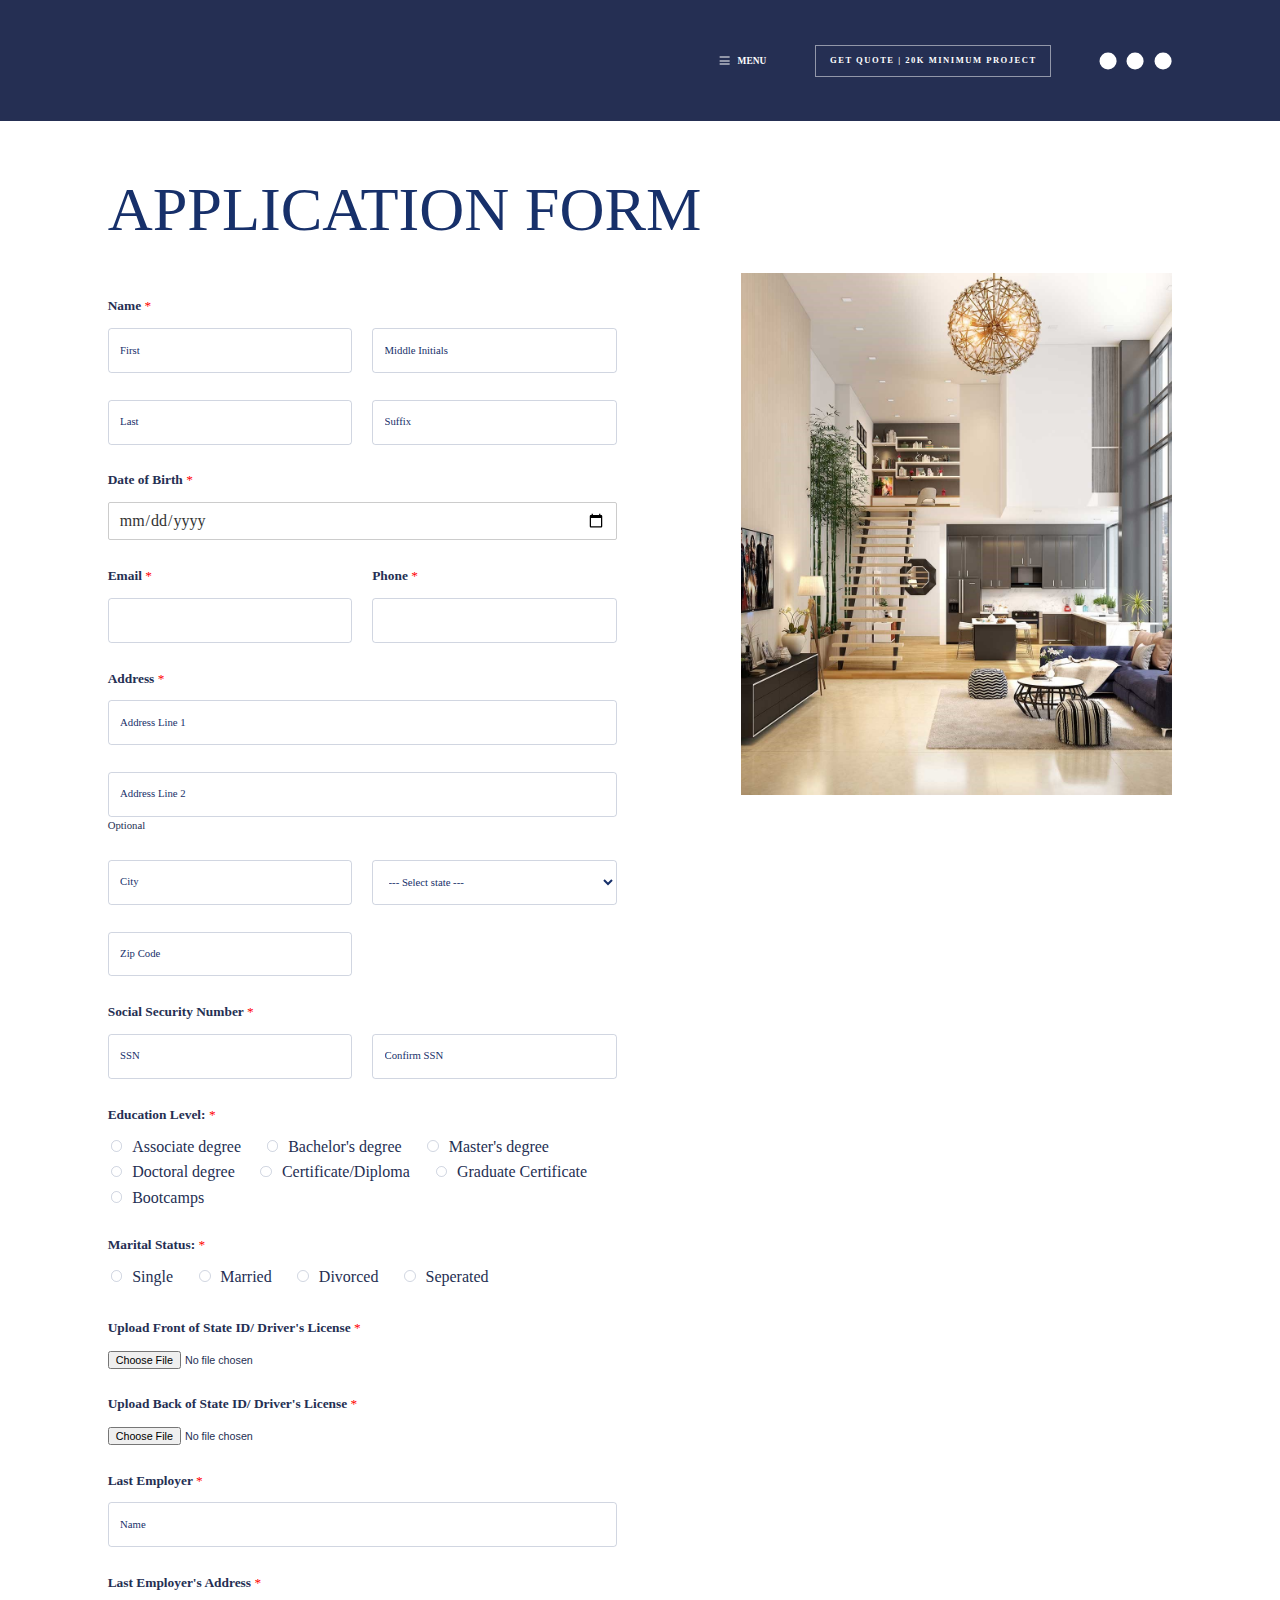
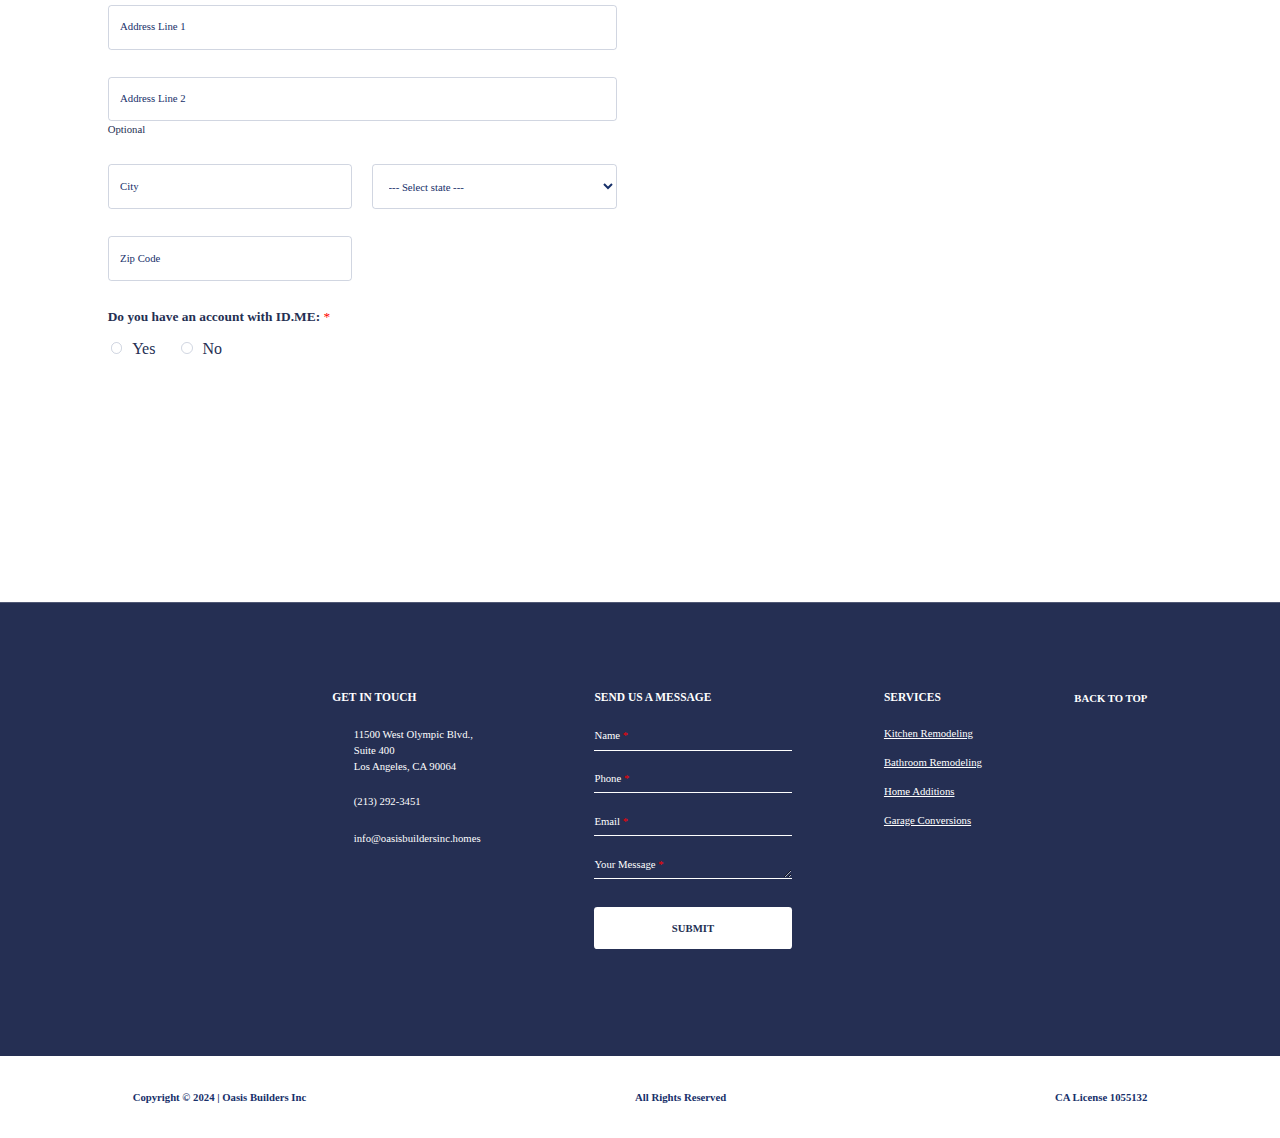
<file: apply.html>
<!doctype html>
<html dir="ltr" lang="en-US" prefix="og: https://ogp.me/ns#">

<head><meta charset="UTF-8"><script>if(navigator.userAgent.match(/MSIE|Internet Explorer/i)||navigator.userAgent.match(/Trident\/7\..*?rv:11/i)){var href=document.location.href;if(!href.match(/[?&]nowprocket/)){if(href.indexOf("?")==-1){if(href.indexOf("#")==-1){document.location.href=href+"?nowprocket=1"}else{document.location.href=href.replace("#","?nowprocket=1#")}}else{if(href.indexOf("#")==-1){document.location.href=href+"&nowprocket=1"}else{document.location.href=href.replace("#","&nowprocket=1#")}}}}</script><script>class RocketLazyLoadScripts{constructor(){this.v="1.2.5.1",this.triggerEvents=["keydown","mousedown","mousemove","touchmove","touchstart","touchend","wheel"],this.userEventHandler=this._triggerListener.bind(this),this.touchStartHandler=this._onTouchStart.bind(this),this.touchMoveHandler=this._onTouchMove.bind(this),this.touchEndHandler=this._onTouchEnd.bind(this),this.clickHandler=this._onClick.bind(this),this.interceptedClicks=[],this.interceptedClickListeners=[],this._interceptClickListeners(this),window.addEventListener("pageshow",e=>{this.persisted=e.persisted,this.everythingLoaded&&this._triggerLastFunctions()}),document.addEventListener("DOMContentLoaded",()=>{this._preconnect3rdParties()}),this.delayedScripts={normal:[],async:[],defer:[]},this.trash=[],this.allJQueries=[]}_addUserInteractionListener(e){if(document.hidden){e._triggerListener();return}this.triggerEvents.forEach(t=>window.addEventListener(t,e.userEventHandler,{passive:!0})),window.addEventListener("touchstart",e.touchStartHandler,{passive:!0}),window.addEventListener("mousedown",e.touchStartHandler),document.addEventListener("visibilitychange",e.userEventHandler)}_removeUserInteractionListener(){this.triggerEvents.forEach(e=>window.removeEventListener(e,this.userEventHandler,{passive:!0})),document.removeEventListener("visibilitychange",this.userEventHandler)}_onTouchStart(e){"HTML"!==e.target.tagName&&(window.addEventListener("touchend",this.touchEndHandler),window.addEventListener("mouseup",this.touchEndHandler),window.addEventListener("touchmove",this.touchMoveHandler,{passive:!0}),window.addEventListener("mousemove",this.touchMoveHandler),e.target.addEventListener("click",this.clickHandler),this._disableOtherEventListeners(e.target,!0),this._renameDOMAttribute(e.target,"onclick","rocket-onclick"),this._pendingClickStarted())}_onTouchMove(e){window.removeEventListener("touchend",this.touchEndHandler),window.removeEventListener("mouseup",this.touchEndHandler),window.removeEventListener("touchmove",this.touchMoveHandler,{passive:!0}),window.removeEventListener("mousemove",this.touchMoveHandler),e.target.removeEventListener("click",this.clickHandler),this._disableOtherEventListeners(e.target,!1),this._renameDOMAttribute(e.target,"rocket-onclick","onclick"),this._pendingClickFinished()}_onTouchEnd(){window.removeEventListener("touchend",this.touchEndHandler),window.removeEventListener("mouseup",this.touchEndHandler),window.removeEventListener("touchmove",this.touchMoveHandler,{passive:!0}),window.removeEventListener("mousemove",this.touchMoveHandler)}_onClick(e){e.target.removeEventListener("click",this.clickHandler),this._disableOtherEventListeners(e.target,!1),this._renameDOMAttribute(e.target,"rocket-onclick","onclick"),this.interceptedClicks.push(e),e.preventDefault(),e.stopPropagation(),e.stopImmediatePropagation(),this._pendingClickFinished()}_replayClicks(){window.removeEventListener("touchstart",this.touchStartHandler,{passive:!0}),window.removeEventListener("mousedown",this.touchStartHandler),this.interceptedClicks.forEach(e=>{e.target.dispatchEvent(new MouseEvent("click",{view:e.view,bubbles:!0,cancelable:!0}))})}_interceptClickListeners(e){EventTarget.prototype.addEventListenerBase=EventTarget.prototype.addEventListener,EventTarget.prototype.addEventListener=function(t,i,r){"click"!==t||e.windowLoaded||i===e.clickHandler||e.interceptedClickListeners.push({target:this,func:i,options:r}),(this||window).addEventListenerBase(t,i,r)}}_disableOtherEventListeners(e,t){this.interceptedClickListeners.forEach(i=>{i.target===e&&(t?e.removeEventListener("click",i.func,i.options):e.addEventListener("click",i.func,i.options))}),e.parentNode!==document.documentElement&&this._disableOtherEventListeners(e.parentNode,t)}_waitForPendingClicks(){return new Promise(e=>{this._isClickPending?this._pendingClickFinished=e:e()})}_pendingClickStarted(){this._isClickPending=!0}_pendingClickFinished(){this._isClickPending=!1}_renameDOMAttribute(e,t,i){e.hasAttribute&&e.hasAttribute(t)&&(event.target.setAttribute(i,event.target.getAttribute(t)),event.target.removeAttribute(t))}_triggerListener(){this._removeUserInteractionListener(this),"loading"===document.readyState?document.addEventListener("DOMContentLoaded",this._loadEverythingNow.bind(this)):this._loadEverythingNow()}_preconnect3rdParties(){let e=[];document.querySelectorAll("script[type=rocketlazyloadscript][data-rocket-src]").forEach(t=>{let i=t.getAttribute("data-rocket-src");if(i&&0!==i.indexOf("data:")){0===i.indexOf("//")&&(i=location.protocol+i);try{let r=new URL(i).origin;r!==location.origin&&e.push({src:r,crossOrigin:t.crossOrigin||"module"===t.getAttribute("data-rocket-type")})}catch(n){}}}),e=[...new Map(e.map(e=>[JSON.stringify(e),e])).values()],this._batchInjectResourceHints(e,"preconnect")}async _loadEverythingNow(){this.lastBreath=Date.now(),this._delayEventListeners(this),this._delayJQueryReady(this),this._handleDocumentWrite(),this._registerAllDelayedScripts(),this._preloadAllScripts(),await this._loadScriptsFromList(this.delayedScripts.normal),await this._loadScriptsFromList(this.delayedScripts.defer),await this._loadScriptsFromList(this.delayedScripts.async);try{await this._triggerDOMContentLoaded(),await this._pendingWebpackRequests(this),await this._triggerWindowLoad()}catch(e){console.error(e)}window.dispatchEvent(new Event("rocket-allScriptsLoaded")),this.everythingLoaded=!0,this._waitForPendingClicks().then(()=>{this._replayClicks()}),this._emptyTrash()}_registerAllDelayedScripts(){document.querySelectorAll("script[type=rocketlazyloadscript]").forEach(e=>{e.hasAttribute("data-rocket-src")?e.hasAttribute("async")&&!1!==e.async?this.delayedScripts.async.push(e):e.hasAttribute("defer")&&!1!==e.defer||"module"===e.getAttribute("data-rocket-type")?this.delayedScripts.defer.push(e):this.delayedScripts.normal.push(e):this.delayedScripts.normal.push(e)})}async _transformScript(e){if(await this._littleBreath(),!0===e.noModule&&"noModule"in HTMLScriptElement.prototype){e.setAttribute("data-rocket-status","skipped");return}return new Promise(t=>{let i;function r(){(i||e).setAttribute("data-rocket-status","executed"),t()}try{if(navigator.userAgent.indexOf("Firefox/")>0||""===navigator.vendor)i=document.createElement("script"),[...e.attributes].forEach(e=>{let t=e.nodeName;"type"!==t&&("data-rocket-type"===t&&(t="type"),"data-rocket-src"===t&&(t="src"),i.setAttribute(t,e.nodeValue))}),e.text&&(i.text=e.text),i.hasAttribute("src")?(i.addEventListener("load",r),i.addEventListener("error",function(){i.setAttribute("data-rocket-status","failed"),t()}),setTimeout(()=>{i.isConnected||t()},1)):(i.text=e.text,r()),e.parentNode.replaceChild(i,e);else{let n=e.getAttribute("data-rocket-type"),s=e.getAttribute("data-rocket-src");n?(e.type=n,e.removeAttribute("data-rocket-type")):e.removeAttribute("type"),e.addEventListener("load",r),e.addEventListener("error",function(){e.setAttribute("data-rocket-status","failed"),t()}),s?(e.removeAttribute("data-rocket-src"),e.src=s):e.src="data:text/javascript;base64,"+window.btoa(unescape(encodeURIComponent(e.text)))}}catch(a){e.setAttribute("data-rocket-status","failed"),t()}})}async _loadScriptsFromList(e){let t=e.shift();return t&&t.isConnected?(await this._transformScript(t),this._loadScriptsFromList(e)):Promise.resolve()}_preloadAllScripts(){this._batchInjectResourceHints([...this.delayedScripts.normal,...this.delayedScripts.defer,...this.delayedScripts.async],"preload")}_batchInjectResourceHints(e,t){var i=document.createDocumentFragment();e.forEach(e=>{let r=e.getAttribute&&e.getAttribute("data-rocket-src")||e.src;if(r){let n=document.createElement("link");n.href=r,n.rel=t,"preconnect"!==t&&(n.as="script"),e.getAttribute&&"module"===e.getAttribute("data-rocket-type")&&(n.crossOrigin=!0),e.crossOrigin&&(n.crossOrigin=e.crossOrigin),e.integrity&&(n.integrity=e.integrity),i.appendChild(n),this.trash.push(n)}}),document.head.appendChild(i)}_delayEventListeners(e){let t={};function i(i,r){return t[r].eventsToRewrite.indexOf(i)>=0&&!e.everythingLoaded?"rocket-"+i:i}function r(e,r){var n;!t[n=e]&&(t[n]={originalFunctions:{add:n.addEventListener,remove:n.removeEventListener},eventsToRewrite:[]},n.addEventListener=function(){arguments[0]=i(arguments[0],n),t[n].originalFunctions.add.apply(n,arguments)},n.removeEventListener=function(){arguments[0]=i(arguments[0],n),t[n].originalFunctions.remove.apply(n,arguments)}),t[e].eventsToRewrite.push(r)}function n(t,i){let r=t[i];t[i]=null,Object.defineProperty(t,i,{get:()=>r||function(){},set(n){e.everythingLoaded?r=n:t["rocket"+i]=r=n}})}r(document,"DOMContentLoaded"),r(window,"DOMContentLoaded"),r(window,"load"),r(window,"pageshow"),r(document,"readystatechange"),n(document,"onreadystatechange"),n(window,"onload"),n(window,"onpageshow")}_delayJQueryReady(e){let t;function i(t){return e.everythingLoaded?t:t.split(" ").map(e=>"load"===e||0===e.indexOf("load.")?"rocket-jquery-load":e).join(" ")}function r(r){if(r&&r.fn&&!e.allJQueries.includes(r)){r.fn.ready=r.fn.init.prototype.ready=function(t){return e.domReadyFired?t.bind(document)(r):document.addEventListener("rocket-DOMContentLoaded",()=>t.bind(document)(r)),r([])};let n=r.fn.on;r.fn.on=r.fn.init.prototype.on=function(){return this[0]===window&&("string"==typeof arguments[0]||arguments[0]instanceof String?arguments[0]=i(arguments[0]):"object"==typeof arguments[0]&&Object.keys(arguments[0]).forEach(e=>{let t=arguments[0][e];delete arguments[0][e],arguments[0][i(e)]=t})),n.apply(this,arguments),this},e.allJQueries.push(r)}t=r}r(window.jQuery),Object.defineProperty(window,"jQuery",{get:()=>t,set(e){r(e)}})}async _pendingWebpackRequests(e){let t=document.querySelector("script[data-webpack]");async function i(){return new Promise(e=>{t.addEventListener("load",e),t.addEventListener("error",e)})}t&&(await i(),await e._requestAnimFrame(),await e._pendingWebpackRequests(e))}async _triggerDOMContentLoaded(){this.domReadyFired=!0,await this._littleBreath(),document.dispatchEvent(new Event("rocket-readystatechange")),await this._littleBreath(),document.rocketonreadystatechange&&document.rocketonreadystatechange(),await this._littleBreath(),document.dispatchEvent(new Event("rocket-DOMContentLoaded")),await this._littleBreath(),window.dispatchEvent(new Event("rocket-DOMContentLoaded"))}async _triggerWindowLoad(){await this._littleBreath(),document.dispatchEvent(new Event("rocket-readystatechange")),await this._littleBreath(),document.rocketonreadystatechange&&document.rocketonreadystatechange(),await this._littleBreath(),window.dispatchEvent(new Event("rocket-load")),await this._littleBreath(),window.rocketonload&&window.rocketonload(),await this._littleBreath(),this.allJQueries.forEach(e=>e(window).trigger("rocket-jquery-load")),await this._littleBreath();let e=new Event("rocket-pageshow");e.persisted=this.persisted,window.dispatchEvent(e),await this._littleBreath(),window.rocketonpageshow&&window.rocketonpageshow({persisted:this.persisted}),this.windowLoaded=!0}_triggerLastFunctions(){document.onreadystatechange&&document.onreadystatechange(),window.onload&&window.onload(),window.onpageshow&&window.onpageshow({persisted:this.persisted})}_handleDocumentWrite(){let e=new Map;document.write=document.writeln=function(t){let i=document.currentScript;i||console.error("WPRocket unable to document.write this: "+t);let r=document.createRange(),n=i.parentElement,s=e.get(i);void 0===s&&(s=i.nextSibling,e.set(i,s));let a=document.createDocumentFragment();r.setStart(a,0),a.appendChild(r.createContextualFragment(t)),n.insertBefore(a,s)}}async _littleBreath(){Date.now()-this.lastBreath>45&&(await this._requestAnimFrame(),this.lastBreath=Date.now())}async _requestAnimFrame(){return document.hidden?new Promise(e=>setTimeout(e)):new Promise(e=>requestAnimationFrame(e))}_emptyTrash(){this.trash.forEach(e=>e.remove())}static run(){let e=new RocketLazyLoadScripts;e._addUserInteractionListener(e)}}RocketLazyLoadScripts.run();</script>
	
	<meta name="viewport" content="width=device-width, initial-scale=1">
	<link rel="profile" href="https://gmpg.org/xfn/11">

	
	<link rel="preconnect" href="https://fonts.gstatic.com" crossorigin>
	

	<title>Free Estimate - Oasis Builders, Inc.</title><link rel="preload" as="font" href="https://oasisbuildersinc.com/wp-content/themes/oasis/fonts/oasis.ttf?sbabzo" crossorigin><link rel="preload" as="font" href="https://oasisbuildersinc.com/wp-content/themes/oasis/fonts/Gilroy-Regular.woff2" crossorigin><link rel="preload" as="font" href="https://oasisbuildersinc.com/wp-content/themes/oasis/fonts/Gilroy-Bold.woff2" crossorigin><link rel="preload" as="font" href="https://oasisbuildersinc.com/wp-content/themes/oasis/fonts/Gallient-Regular.woff2" crossorigin><style id="wpr-usedcss">.menu-item i._mi,.menu-item img._mi{display:inline-block;vertical-align:middle}.menu-item i._mi{width:auto;height:auto;margin-top:-.265em;font-size:1.2em;line-height:1}.menu-item i._before{margin-right:.25em}.rtl .menu-item i._before{margin-left:.25em}.menu-item img._before{margin-right:.5em}.rtl .menu-item img._before{margin-left:.5em}.menu-item ._svg{width:1em}.rtl .menu-item i._before{margin-right:0}.visuallyhidden{overflow:hidden;clip:rect(0 0 0 0);position:absolute;width:1px;height:1px;margin:-1px;padding:0;border:0}img.emoji{display:inline!important;border:none!important;box-shadow:none!important;height:1em!important;width:1em!important;margin:0 .07em!important;vertical-align:-.1em!important;background:0 0!important;padding:0!important}:where(.wp-block-button__link){border-radius:9999px;box-shadow:none;padding:calc(.667em + 2px) calc(1.333em + 2px);text-decoration:none}:where(.wp-block-calendar table:not(.has-background) th){background:#ddd}:where(.wp-block-columns){margin-bottom:1.75em}:where(.wp-block-columns.has-background){padding:1.25em 2.375em}:where(.wp-block-post-comments input[type=submit]){border:none}:where(.wp-block-cover-image:not(.has-text-color)),:where(.wp-block-cover:not(.has-text-color)){color:#fff}:where(.wp-block-cover-image.is-light:not(.has-text-color)),:where(.wp-block-cover.is-light:not(.has-text-color)){color:#000}:where(.wp-block-file){margin-bottom:1.5em}:where(.wp-block-file__button){border-radius:2em;display:inline-block;padding:.5em 1em}:where(.wp-block-file__button):is(a):active,:where(.wp-block-file__button):is(a):focus,:where(.wp-block-file__button):is(a):hover,:where(.wp-block-file__button):is(a):visited{box-shadow:none;color:#fff;opacity:.85;text-decoration:none}:where(.wp-block-latest-comments:not([style*=line-height] .wp-block-latest-comments__comment)){line-height:1.1}:where(.wp-block-latest-comments:not([style*=line-height] .wp-block-latest-comments__comment-excerpt p)){line-height:1.8}ul{box-sizing:border-box}:where(.wp-block-navigation.has-background .wp-block-navigation-item a:not(.wp-element-button)),:where(.wp-block-navigation.has-background .wp-block-navigation-submenu a:not(.wp-element-button)){padding:.5em 1em}:where(.wp-block-navigation .wp-block-navigation__submenu-container .wp-block-navigation-item a:not(.wp-element-button)),:where(.wp-block-navigation .wp-block-navigation__submenu-container .wp-block-navigation-submenu a:not(.wp-element-button)),:where(.wp-block-navigation .wp-block-navigation__submenu-container .wp-block-navigation-submenu button.wp-block-navigation-item__content),:where(.wp-block-navigation .wp-block-navigation__submenu-container .wp-block-pages-list__item button.wp-block-navigation-item__content){padding:.5em 1em}:where(p.has-text-color:not(.has-link-color)) a{color:inherit}:where(.wp-block-post-excerpt){margin-bottom:var(--wp--style--block-gap);margin-top:var(--wp--style--block-gap)}:where(.wp-block-preformatted.has-background){padding:1.25em 2.375em}:where(.wp-block-pullquote){margin:0 0 1em}:where(.wp-block-search__button){border:1px solid #ccc;padding:6px 10px}:where(.wp-block-search__button-inside .wp-block-search__inside-wrapper){border:1px solid #949494;box-sizing:border-box;padding:4px}:where(.wp-block-search__button-inside .wp-block-search__inside-wrapper) .wp-block-search__input{border:none;border-radius:0;padding:0 4px}:where(.wp-block-search__button-inside .wp-block-search__inside-wrapper) .wp-block-search__input:focus{outline:0}:where(.wp-block-search__button-inside .wp-block-search__inside-wrapper) :where(.wp-block-search__button){padding:4px 8px}:where(.wp-block-term-description){margin-bottom:var(--wp--style--block-gap);margin-top:var(--wp--style--block-gap)}:where(pre.wp-block-verse){font-family:inherit}:root{--wp--preset--font-size--normal:16px;--wp--preset--font-size--huge:42px}html :where(.has-border-color){border-style:solid}html :where([style*=border-top-color]){border-top-style:solid}html :where([style*=border-right-color]){border-right-style:solid}html :where([style*=border-bottom-color]){border-bottom-style:solid}html :where([style*=border-left-color]){border-left-style:solid}html :where([style*=border-width]){border-style:solid}html :where([style*=border-top-width]){border-top-style:solid}html :where([style*=border-right-width]){border-right-style:solid}html :where([style*=border-bottom-width]){border-bottom-style:solid}html :where([style*=border-left-width]){border-left-style:solid}html :where(img[class*=wp-image-]){height:auto;max-width:100%}:where(figure){margin:0 0 1em}html :where(.is-position-sticky){--wp-admin--admin-bar--position-offset:var(--wp-admin--admin-bar--height,0px)}@media screen and (max-width:600px){html :where(.is-position-sticky){--wp-admin--admin-bar--position-offset:0px}}body{--wp--preset--color--black:#000000;--wp--preset--color--cyan-bluish-gray:#abb8c3;--wp--preset--color--white:#ffffff;--wp--preset--color--pale-pink:#f78da7;--wp--preset--color--vivid-red:#cf2e2e;--wp--preset--color--luminous-vivid-orange:#ff6900;--wp--preset--color--luminous-vivid-amber:#fcb900;--wp--preset--color--light-green-cyan:#7bdcb5;--wp--preset--color--vivid-green-cyan:#00d084;--wp--preset--color--pale-cyan-blue:#8ed1fc;--wp--preset--color--vivid-cyan-blue:#0693e3;--wp--preset--color--vivid-purple:#9b51e0;--wp--preset--gradient--vivid-cyan-blue-to-vivid-purple:linear-gradient(135deg,rgba(6, 147, 227, 1) 0%,rgb(155, 81, 224) 100%);--wp--preset--gradient--light-green-cyan-to-vivid-green-cyan:linear-gradient(135deg,rgb(122, 220, 180) 0%,rgb(0, 208, 130) 100%);--wp--preset--gradient--luminous-vivid-amber-to-luminous-vivid-orange:linear-gradient(135deg,rgba(252, 185, 0, 1) 0%,rgba(255, 105, 0, 1) 100%);--wp--preset--gradient--luminous-vivid-orange-to-vivid-red:linear-gradient(135deg,rgba(255, 105, 0, 1) 0%,rgb(207, 46, 46) 100%);--wp--preset--gradient--very-light-gray-to-cyan-bluish-gray:linear-gradient(135deg,rgb(238, 238, 238) 0%,rgb(169, 184, 195) 100%);--wp--preset--gradient--cool-to-warm-spectrum:linear-gradient(135deg,rgb(74, 234, 220) 0%,rgb(151, 120, 209) 20%,rgb(207, 42, 186) 40%,rgb(238, 44, 130) 60%,rgb(251, 105, 98) 80%,rgb(254, 248, 76) 100%);--wp--preset--gradient--blush-light-purple:linear-gradient(135deg,rgb(255, 206, 236) 0%,rgb(152, 150, 240) 100%);--wp--preset--gradient--blush-bordeaux:linear-gradient(135deg,rgb(254, 205, 165) 0%,rgb(254, 45, 45) 50%,rgb(107, 0, 62) 100%);--wp--preset--gradient--luminous-dusk:linear-gradient(135deg,rgb(255, 203, 112) 0%,rgb(199, 81, 192) 50%,rgb(65, 88, 208) 100%);--wp--preset--gradient--pale-ocean:linear-gradient(135deg,rgb(255, 245, 203) 0%,rgb(182, 227, 212) 50%,rgb(51, 167, 181) 100%);--wp--preset--gradient--electric-grass:linear-gradient(135deg,rgb(202, 248, 128) 0%,rgb(113, 206, 126) 100%);--wp--preset--gradient--midnight:linear-gradient(135deg,rgb(2, 3, 129) 0%,rgb(40, 116, 252) 100%);--wp--preset--font-size--small:13px;--wp--preset--font-size--medium:20px;--wp--preset--font-size--large:36px;--wp--preset--font-size--x-large:42px;--wp--preset--spacing--20:0.44rem;--wp--preset--spacing--30:0.67rem;--wp--preset--spacing--40:1rem;--wp--preset--spacing--50:1.5rem;--wp--preset--spacing--60:2.25rem;--wp--preset--spacing--70:3.38rem;--wp--preset--spacing--80:5.06rem;--wp--preset--shadow--natural:6px 6px 9px rgba(0, 0, 0, .2);--wp--preset--shadow--deep:12px 12px 50px rgba(0, 0, 0, .4);--wp--preset--shadow--sharp:6px 6px 0px rgba(0, 0, 0, .2);--wp--preset--shadow--outlined:6px 6px 0px -3px rgba(255, 255, 255, 1),6px 6px rgba(0, 0, 0, 1);--wp--preset--shadow--crisp:6px 6px 0px rgba(0, 0, 0, 1)}:where(.is-layout-flex){gap:.5em}:where(.is-layout-grid){gap:.5em}:where(.wp-block-post-template.is-layout-flex){gap:1.25em}:where(.wp-block-post-template.is-layout-grid){gap:1.25em}:where(.wp-block-columns.is-layout-flex){gap:2em}:where(.wp-block-columns.is-layout-grid){gap:2em}@font-face{font-family:oasis;src:url("https://oasisbuildersinc.com/wp-content/themes/oasis/fonts/oasis.ttf?sbabzo") format("truetype"),url("https://oasisbuildersinc.com/wp-content/themes/oasis/fonts/oasis.woff?sbabzo") format("woff"),url("https://oasisbuildersinc.com/wp-content/themes/oasis/fonts/oasis.svg?sbabzo#oasis") format("svg");font-weight:400;font-style:normal;font-display:swap}[class*=" icon_"],[class^=icon_]{font-family:oasis!important;font-style:normal;font-weight:400;font-variant:normal;text-transform:none;line-height:1;-webkit-font-smoothing:antialiased;-moz-osx-font-smoothing:grayscale}a:not([class]){color:inherit}.icon_to_top:before{content:"\e906"}.icon_place:before{content:"\e90a"}.icon_tel:before{content:"\e90b"}.icon_mail:before{content:"\e90c"}@font-face{font-family:Gilroy;src:url("https://oasisbuildersinc.com/wp-content/themes/oasis/fonts/Gilroy-Regular.eot");src:url("https://oasisbuildersinc.com/wp-content/themes/oasis/fonts/Gilroy-Regular.eot?#iefix") format("embedded-opentype"),url("https://oasisbuildersinc.com/wp-content/themes/oasis/fonts/Gilroy-Regular.woff2") format("woff2"),url("https://oasisbuildersinc.com/wp-content/themes/oasis/fonts/Gilroy-Regular.woff") format("woff"),url("https://oasisbuildersinc.com/wp-content/themes/oasis/fonts/Gilroy-Regular.ttf") format("truetype");font-weight:400;font-style:normal;font-display:swap}@font-face{font-family:Gilroy;src:url("https://oasisbuildersinc.com/wp-content/themes/oasis/fonts/Gilroy-Bold.eot");src:url("https://oasisbuildersinc.com/wp-content/themes/oasis/fonts/Gilroy-Bold.eot?#iefix") format("embedded-opentype"),url("https://oasisbuildersinc.com/wp-content/themes/oasis/fonts/Gilroy-Bold.woff2") format("woff2"),url("https://oasisbuildersinc.com/wp-content/themes/oasis/fonts/Gilroy-Bold.woff") format("woff"),url("https://oasisbuildersinc.com/wp-content/themes/oasis/fonts/Gilroy-Bold.ttf") format("truetype");font-weight:700;font-style:normal;font-display:swap}@font-face{font-family:Gallient;src:url("https://oasisbuildersinc.com/wp-content/themes/oasis/fonts/Gallient-Regular.eot");src:url("https://oasisbuildersinc.com/wp-content/themes/oasis/fonts/Gallient-Regular.eot?#iefix") format("embedded-opentype"),url("https://oasisbuildersinc.com/wp-content/themes/oasis/fonts/Gallient-Regular.woff2") format("woff2"),url("https://oasisbuildersinc.com/wp-content/themes/oasis/fonts/Gallient-Regular.woff") format("woff"),url("https://oasisbuildersinc.com/wp-content/themes/oasis/fonts/Gallient-Regular.ttf") format("truetype");font-weight:400;font-style:normal;font-display:swap}*{box-sizing:border-box}:after,:before{box-sizing:border-box}body,html{height:100%;position:relative;box-sizing:content-box}html{-ms-text-size-adjust:100%;-webkit-text-size-adjust:100%}body{margin:0;font-size:100%;font-family:Gilroy;color:#fff;line-height:1.5}footer,header,main,nav,section{display:block}h1{font-size:2em;margin:.67em 0}main{display:block}a{background-color:transparent;-webkit-text-decoration-skip:objects;transition:all .3s}a:focus{outline:0}code{font-family:monospace,monospace;font-size:1em}small{font-size:80%}img{border-style:none;max-width:100%}svg:not(:root){overflow:hidden}button,input,optgroup,select,textarea{margin:0}button,input{overflow:visible;outline:0}button,select{text-transform:none}[type=reset],[type=submit],button,html [type=button]{-webkit-appearance:button}[type=button]::-moz-focus-inner,[type=reset]::-moz-focus-inner,[type=submit]::-moz-focus-inner,button::-moz-focus-inner{border-style:none;padding:0}[type=button]:-moz-focusring,[type=reset]:-moz-focusring,[type=submit]:-moz-focusring,button:-moz-focusring{outline:ButtonText dotted 1px}fieldset{padding:.35em .75em .625em}legend{box-sizing:border-box;color:inherit;display:table;max-width:100%;padding:0;white-space:normal}progress{display:inline-block;vertical-align:baseline}textarea{overflow:auto}[type=checkbox],[type=radio]{box-sizing:border-box;padding:0}[type=number]::-webkit-inner-spin-button,[type=number]::-webkit-outer-spin-button{height:auto}[type=search]{-webkit-appearance:textfield;outline-offset:-2px}[type=search]::-webkit-search-cancel-button,[type=search]::-webkit-search-decoration{-webkit-appearance:none}::-webkit-file-upload-button{-webkit-appearance:button;font:inherit}canvas{display:inline-block}template{display:none}[hidden]{display:none}body{display:flex;flex-direction:column;font-size:calc(3.4vw + 0px);height:auto;min-height:100%;background:#252f53}img{height:auto}.main{flex-grow:1}.container_center,.header__content{max-width:103.25em;padding:0 2em;margin-left:auto;margin-right:auto}.header{padding:1em 0;z-index:10;width:100%;position:relative}.header__content{margin:auto;display:flex;justify-content:space-between;align-items:center}.header__left,.header__right{display:flex;align-items:center;justify-content:space-between;width:100%}.header__left{display:none}@media (min-width:768px){body{font-size:calc(.838vw + 0px)}.header__content{height:100px}.header__left,.header__right{width:50%}.header__left{display:block}.header__right{padding-left:7.5em}}.header__right{display:flex;align-items:center}.header__contact{z-index:11;position:relative;display:flex;align-items:center;justify-content:center}.header__contact .btn{font-size:.8em;font-weight:600;padding-left:1.6em;padding-right:1.6em}.header__soc .menu_soc{margin-left:1.6875em;margin-bottom:0}.header__soc .menu_soc .menu-item{width:1.75em;height:1.75em}.header__soc .menu_soc a span{display:none}.header__nav .visuallyhidden{overflow:initial;clip:auto;position:static;margin:auto}.menu{margin:0;padding:0;list-style:none;position:relative}@media (min-width:768px){.header__contact{width:23.7em}.menu{max-height:72vh;overflow-y:auto}.menu__open .header.scrolled{position:fixed}}.menu__open{overflow:hidden}.menu .menu-item{margin-bottom:2.9em}.menu a{color:#fff;text-decoration:none;font-weight:400;font-family:Gallient;font-size:2.2em;line-height:1;text-transform:uppercase}.menu a:before{content:attr(data-letter);display:block;font-size:1.5em;font-family:Gallient;font-weight:300;color:#fff;line-height:1.11;margin-bottom:.3em}.menu a:hover{color:rgba(255,255,255,.8)}.menu__toggle{display:flex;align-items:center;position:relative;z-index:11;cursor:pointer}@media (min-width:768px){.menu .menu-item{padding-left:56.5%}.menu a{font-size:3.375em}.menu__toggle_float{width:6.625em;height:6.625em;border-radius:50%;justify-content:center;position:fixed;bottom:20px;left:auto;right:9.5em;z-index:11;background:#fff;border:1px solid #a5aec4;color:#252f53;animation:1s fadeInUp;transition:.4s;transition-property:color,background}.menu__open .menu__toggle_float{width:auto;height:auto;bottom:auto;right:auto;position:relative;color:#fff!important;background-color:transparent!important;border:0!important}.menu__toggle_float:hover{background:#252f53;border:1px solid #a5aec4;color:#fff}}.menu__icon{position:relative;color:inherit;border-top:.0625em solid;border-bottom:.0625em solid;width:.9em;height:.7em;margin-right:.7em;cursor:pointer;z-index:51;transform:rotate(180deg);transition:.3s;transition-property:border-color,transform}.menu__icon:after,.menu__icon:before{content:"";position:absolute;border-top:.0625em solid;width:100%;left:0;top:50%;margin-top:-.03125em;transition:transform .3s}.menu__icon:after{display:none}.active .menu__icon{border-top-color:transparent;border-bottom-color:transparent;transform:rotate(0);height:.9em}.active .menu__icon:before{transform:rotate(45deg)}.active .menu__icon:after{transform:rotate(-45deg);display:block}.menu__hide,.menu__show{font-weight:600;text-transform:uppercase;font-size:.875em}.active .menu__show{display:none}.menu__hide{display:none}.active .menu__hide{display:block}.header__nav .menu img{display:none}.nav{position:fixed;top:-100%;left:0;width:100%;height:0;background:#fff;z-index:10;overflow:hidden;padding:8em 2em 2em;transition:left .3s;box-shadow:0 0 1em rgba(0,0,0,.1);transition:.4s}@media (min-width:768px){.header__nav .menu img{display:block;opacity:0;position:absolute;left:3em;top:3em;height:12em;width:9.56em;transition:opacity .5s}.menu__open .header__nav .menu img{animation:.7s showTopNavImg;position:fixed}.header__nav .menu .menu-item:hover a{color:#bfa778}.header__nav .menu .menu-item:hover img{opacity:1;z-index:2}.header__nav .menu .menu-item:first-child img{opacity:1}.nav{padding:8em 1em 2em}}.nav.open{background:#252f53;width:100%;top:0;left:0;height:100%}.nav *{scrollbar-width:thin;scrollbar-color:#354376 rgba(255,255,255,0)}.nav ::-webkit-scrollbar{width:.55em;cursor:pointer}.nav ::-webkit-scrollbar-track{background:rgba(255,255,255,0)}.nav ::-webkit-scrollbar-thumb{background-color:#354376;border-radius:1.25em;border:.1875em solid rgba(255,255,255,0)}@keyframes fadeInUp{0%{opacity:0;transform:translateY(1em)}to{opacity:1;transform:translateY(0)}}.menu_footer{list-style:none;padding:0;margin:0;line-height:1.4}.menu_footer .menu-item{margin-bottom:1.3em}.menu_footer a{color:#fff}.menu_soc{list-style:none;padding:0;margin:0;display:flex;gap:.8125em;margin-bottom:5em}.menu_soc .menu-item{width:3.1875em;height:3.1875em;position:relative;z-index:1}.menu_soc .menu-item:before{content:"";position:absolute;display:block;overflow:hidden;background:#fff;border-radius:50%;z-index:-1;width:90%;height:90%;left:50%;top:50%;transform:translate(-50%,-50%) scale(1);transition:transform .4s}.menu_soc .menu-item:hover:before{content:"";transform:translate(-50%,-50%) scale(1.2)}.menu_soc .menu-item img{position:relative;display:block;object-fit:contain;width:100%;height:100%}.to_top{font-weight:600;color:#fff;text-transform:uppercase;text-decoration:none}.to_top .icon_to_top{font-size:.9em;margin-left:.5em}@keyframes showTopNavImg{0%{opacity:0}50%{opacity:0}to{opacity:1}}.footer{position:relative;border-top:1px solid rgba(255,255,255,.2)}.footer__content{margin:0 auto;padding-left:1.5em;padding-right:1.5em}@media (min-width:768px){.footer__content{display:flex;justify-content:space-between;align-items:flex-start;max-width:96.8em;padding-left:1.1em;padding-right:1.1em}}.footer__top{padding:4em 0}.footer__logo{max-width:10em;margin-bottom:3em}.footer__contact{font-size:1.18em}@media (min-width:768px){.footer__top{padding:8.1875em 0 7.75em}.footer__contact{font-size:1em}}.footer__contact ul{list-style:none;padding:0;margin:0;line-height:1.5}.footer__contact ul li{display:flex;align-items:flex-start;margin-bottom:1.5em}.footer__contact a{color:#fff;text-decoration:none;display:flex;align-items:center}.footer__contact p{margin:0}.footer__contact [class*=icon_]{width:2.8em;flex:none}.footer__contact .icon_place{margin-top:.3em}.footer__title{font-weight:600;font-size:1.07em;line-height:130%;color:#fff;text-transform:uppercase;margin-bottom:1.8em}.footer__form{margin:4em 0;font-size:1.28em}@media (min-width:768px){.footer__form{width:18.375em;margin:0 0 0 2em;font-size:1em}}.footer__form div.wpforms-container-full .wpforms-form .wpforms-recaptcha-container{padding:0}.footer__form .form .wpforms-container .wpforms-form .wpforms-field-label{font-size:1em;font-weight:400;margin-bottom:.6em;position:absolute;left:0;top:0}.footer__form .form .wpforms-container .wpforms-form .wpforms-field{margin-bottom:2em;position:relative}.footer__form .form .wpforms-container .wpforms-form .wpforms-field input:not([type]),.footer__form .form .wpforms-container .wpforms-form .wpforms-field input[type=email],.footer__form .form .wpforms-container .wpforms-form .wpforms-field input[type=number],.footer__form .form .wpforms-container .wpforms-form .wpforms-field input[type=password],.footer__form .form .wpforms-container .wpforms-form .wpforms-field input[type=search],.footer__form .form .wpforms-container .wpforms-form .wpforms-field input[type=tel],.footer__form .form .wpforms-container .wpforms-form .wpforms-field input[type=text],.footer__form .form .wpforms-container .wpforms-form .wpforms-field input[type=url],.footer__form .form .wpforms-container .wpforms-form .wpforms-field textarea{background-color:transparent;border:0;padding:0 0 .6em;border-radius:0;color:#fff;border-bottom:1px solid}.footer__form .form .wpforms-container .wpforms-form .wpforms-field textarea{resize:vertical;height:2em}.footer__form .form .wpforms-container .wpforms-form .wpforms-submit{border:0;background:#fff;border-radius:.3125em;font-weight:600;width:100%;text-transform:uppercase;color:#252f53;font-size:1em;padding:1.375em}.footer__form .form .wpforms-container .wpforms-form .wpforms-error{color:#d3ba7f}.footer__nav{font-size:1.28em}@media (min-width:768px){.footer__nav{font-size:1em}}.footer__social{margin-top:4em;font-size:1.28em}.footer__bottom{padding:3.0625em 0;background:#fff;color:#17306a;font-weight:600}.footer__bottom a{color:inherit;text-decoration:none}div.wpforms-container form.wpforms-form label.wpforms-field-label{font-weight:600;font-size:1.25em;margin-bottom:1em}div.wpforms-container form.wpforms-form .wpforms-field{padding:0;margin-bottom:2.5em}div.wpforms-container form.wpforms-form .wpforms-field-row{margin-bottom:.625em}@media (min-width:768px){.footer__social{text-align:right;margin-top:0;font-size:1em}div.wpforms-container form.wpforms-form .wpforms-field-row{margin-bottom:2.5em}}@media (max-width:767px){.nav{overflow-y:auto}div.wpforms-container form.wpforms-form .wpforms-one-half{width:100%;margin-left:0}div.wpforms-container form.wpforms-form .wpforms-one-half:not(:last-child){margin-bottom:.625em}}div.wpforms-container form.wpforms-form .wpforms-field input:not([type]),div.wpforms-container form.wpforms-form .wpforms-field input[type=email],div.wpforms-container form.wpforms-form .wpforms-field input[type=number],div.wpforms-container form.wpforms-form .wpforms-field input[type=password],div.wpforms-container form.wpforms-form .wpforms-field input[type=search],div.wpforms-container form.wpforms-form .wpforms-field input[type=tel],div.wpforms-container form.wpforms-form .wpforms-field input[type=text],div.wpforms-container form.wpforms-form .wpforms-field input[type=url],div.wpforms-container form.wpforms-form .wpforms-field select,div.wpforms-container form.wpforms-form .wpforms-field textarea{background-color:transparent;border:0;border:1px solid rgba(23,48,106,.2);padding:1.35em 1.0625em;outline:0;font-size:1em;font-weight:400;font-family:Gilroy;border-radius:.3125em;transition:all .3s;position:relative;color:#17306a;height:auto}div.wpforms-container form.wpforms-form .wpforms-field input:not([type]):hover,div.wpforms-container form.wpforms-form .wpforms-field input[type=email]:hover,div.wpforms-container form.wpforms-form .wpforms-field input[type=number]:hover,div.wpforms-container form.wpforms-form .wpforms-field input[type=password]:hover,div.wpforms-container form.wpforms-form .wpforms-field input[type=search]:hover,div.wpforms-container form.wpforms-form .wpforms-field input[type=tel]:hover,div.wpforms-container form.wpforms-form .wpforms-field input[type=text]:hover,div.wpforms-container form.wpforms-form .wpforms-field input[type=url]:hover,div.wpforms-container form.wpforms-form .wpforms-field select:hover,div.wpforms-container form.wpforms-form .wpforms-field textarea:hover{border-bottom:1px solid #ddd;background-color:transparent;z-index:1}div.wpforms-container form.wpforms-form .wpforms-field input:not([type]):focus,div.wpforms-container form.wpforms-form .wpforms-field input[type=email]:focus,div.wpforms-container form.wpforms-form .wpforms-field input[type=number]:focus,div.wpforms-container form.wpforms-form .wpforms-field input[type=password]:focus,div.wpforms-container form.wpforms-form .wpforms-field input[type=search]:focus,div.wpforms-container form.wpforms-form .wpforms-field input[type=tel]:focus,div.wpforms-container form.wpforms-form .wpforms-field input[type=text]:focus,div.wpforms-container form.wpforms-form .wpforms-field input[type=url]:focus,div.wpforms-container form.wpforms-form .wpforms-field select:focus,div.wpforms-container form.wpforms-form .wpforms-field textarea:focus{border-bottom:1px solid #ddd;background-color:transparent}div.wpforms-container form.wpforms-form .wpforms-field input:not([type]).invalid,div.wpforms-container form.wpforms-form .wpforms-field input[type=email].invalid,div.wpforms-container form.wpforms-form .wpforms-field input[type=number].invalid,div.wpforms-container form.wpforms-form .wpforms-field input[type=password].invalid,div.wpforms-container form.wpforms-form .wpforms-field input[type=search].invalid,div.wpforms-container form.wpforms-form .wpforms-field input[type=tel].invalid,div.wpforms-container form.wpforms-form .wpforms-field input[type=text].invalid,div.wpforms-container form.wpforms-form .wpforms-field input[type=url].invalid,div.wpforms-container form.wpforms-form .wpforms-field select.invalid,div.wpforms-container form.wpforms-form .wpforms-field textarea.invalid{background-color:transparent;border:1px solid red}div.wpforms-container form.wpforms-form .wpforms-field input:not([type])::-webkit-input-placeholder,div.wpforms-container form.wpforms-form .wpforms-field input[type=email]::-webkit-input-placeholder,div.wpforms-container form.wpforms-form .wpforms-field input[type=number]::-webkit-input-placeholder,div.wpforms-container form.wpforms-form .wpforms-field input[type=password]::-webkit-input-placeholder,div.wpforms-container form.wpforms-form .wpforms-field input[type=search]::-webkit-input-placeholder,div.wpforms-container form.wpforms-form .wpforms-field input[type=tel]::-webkit-input-placeholder,div.wpforms-container form.wpforms-form .wpforms-field input[type=text]::-webkit-input-placeholder,div.wpforms-container form.wpforms-form .wpforms-field input[type=url]::-webkit-input-placeholder,div.wpforms-container form.wpforms-form .wpforms-field select::-webkit-input-placeholder,div.wpforms-container form.wpforms-form .wpforms-field textarea::-webkit-input-placeholder{color:inherit}div.wpforms-container form.wpforms-form .wpforms-field input:not([type]):-moz-placeholder,div.wpforms-container form.wpforms-form .wpforms-field input[type=email]:-moz-placeholder,div.wpforms-container form.wpforms-form .wpforms-field input[type=number]:-moz-placeholder,div.wpforms-container form.wpforms-form .wpforms-field input[type=password]:-moz-placeholder,div.wpforms-container form.wpforms-form .wpforms-field input[type=search]:-moz-placeholder,div.wpforms-container form.wpforms-form .wpforms-field input[type=tel]:-moz-placeholder,div.wpforms-container form.wpforms-form .wpforms-field input[type=text]:-moz-placeholder,div.wpforms-container form.wpforms-form .wpforms-field input[type=url]:-moz-placeholder,div.wpforms-container form.wpforms-form .wpforms-field select:-moz-placeholder,div.wpforms-container form.wpforms-form .wpforms-field textarea:-moz-placeholder{color:inherit}div.wpforms-container form.wpforms-form .wpforms-field input:not([type])::-moz-placeholder,div.wpforms-container form.wpforms-form .wpforms-field input[type=email]::-moz-placeholder,div.wpforms-container form.wpforms-form .wpforms-field input[type=number]::-moz-placeholder,div.wpforms-container form.wpforms-form .wpforms-field input[type=password]::-moz-placeholder,div.wpforms-container form.wpforms-form .wpforms-field input[type=search]::-moz-placeholder,div.wpforms-container form.wpforms-form .wpforms-field input[type=tel]::-moz-placeholder,div.wpforms-container form.wpforms-form .wpforms-field input[type=text]::-moz-placeholder,div.wpforms-container form.wpforms-form .wpforms-field input[type=url]::-moz-placeholder,div.wpforms-container form.wpforms-form .wpforms-field select::-moz-placeholder,div.wpforms-container form.wpforms-form .wpforms-field textarea::-moz-placeholder{color:inherit}div.wpforms-container form.wpforms-form .wpforms-field input:not([type]):-ms-input-placeholder,div.wpforms-container form.wpforms-form .wpforms-field input[type=email]:-ms-input-placeholder,div.wpforms-container form.wpforms-form .wpforms-field input[type=number]:-ms-input-placeholder,div.wpforms-container form.wpforms-form .wpforms-field input[type=password]:-ms-input-placeholder,div.wpforms-container form.wpforms-form .wpforms-field input[type=search]:-ms-input-placeholder,div.wpforms-container form.wpforms-form .wpforms-field input[type=tel]:-ms-input-placeholder,div.wpforms-container form.wpforms-form .wpforms-field input[type=text]:-ms-input-placeholder,div.wpforms-container form.wpforms-form .wpforms-field input[type=url]:-ms-input-placeholder,div.wpforms-container form.wpforms-form .wpforms-field select:-ms-input-placeholder,div.wpforms-container form.wpforms-form .wpforms-field textarea:-ms-input-placeholder{color:inherit}div.wpforms-container form.wpforms-form .wpforms-field textarea{resize:vertical;height:10.75em}input[type=search]::-webkit-search-cancel-button,input[type=search]::-webkit-search-decoration{-webkit-appearance:none}input[type=number]::-webkit-inner-spin-button,input[type=number]::-webkit-outer-spin-button{height:auto;-webkit-appearance:none;appearance:none;margin:0}input[type=number]{-moz-appearance:textfield}div.wpforms-container-full form.wpforms-form input[type=checkbox],div.wpforms-container-full form.wpforms-form input[type=radio]{padding:0;display:inline-flex;align-items:center;justify-content:center;width:1.375em;height:1.375em;border:1px solid rgba(23,48,106,.2);overflow:hidden;margin-right:.8125em;border-radius:.125em;vertical-align:baseline;-webkit-appearance:none;outline:0;background:0 0;text-align:center;position:relative;flex:none;font-size:.8em}div.wpforms-container-full form.wpforms-form input[type=checkbox]:not(:disabled),div.wpforms-container-full form.wpforms-form input[type=radio]:not(:disabled){cursor:pointer}div.wpforms-container-full form.wpforms-form input[type=checkbox]:before,div.wpforms-container-full form.wpforms-form input[type=radio]:before{display:block;font-size:1.1em}div.wpforms-container-full form.wpforms-form input[type=checkbox]:disabled,div.wpforms-container-full form.wpforms-form input[type=radio]:disabled{border-color:#ddd}div.wpforms-container-full form.wpforms-form input[type=radio]{border-radius:50%}div.wpforms-container-full form.wpforms-form input[type=radio]:checked{color:#fff;background:#17306a}div.wpforms-container-full form.wpforms-form input[type=radio]:checked:before{content:"";width:.375em;height:.375em;top:50%;left:50%;margin-top:-.1875em;margin-left:-.1875em;display:block;position:absolute;border-radius:50%;background:#fff}div.wpforms-container-full form.wpforms-form input[type=radio]:disabled:checked:before{background-color:#aaa}div.wpforms-container-full form.wpforms-form input[type=checkbox]:checked,div.wpforms-container-full form.wpforms-form input[type=checkbox]:indeterminate{color:#fff;background:#17306a}div.wpforms-container-full form.wpforms-form input[type=checkbox]:checked:before,div.wpforms-container-full form.wpforms-form input[type=checkbox]:indeterminate:before{content:"";position:absolute;width:.3125em;height:.5em;margin-top:-.1em;border-right:1px solid;border-bottom:1px solid;transform:rotate(45deg)}div.wpforms-container-full form.wpforms-form input[type=checkbox]:indeterminate:before{content:"\f068"}div.wpforms-container-full form.wpforms-form input[type=checkbox]:disabled:checked:before,div.wpforms-container-full form.wpforms-form input[type=checkbox]:disabled:indeterminate:before{color:#aaa}div.wpforms-container-full form.wpforms-form *{overflow:inherit}div.wpforms-container-full form.wpforms-form .wpforms-field-sublabel.after{display:none}div.wpforms-container-full form.wpforms-form .wpforms-submit-container{padding:.625em 0 0}.btn{color:#fff;font-family:Gilroy;font-size:1.125em;font-weight:600;padding:1em;border:none;outline:0;text-decoration:none;display:inline-flex;align-items:center;justify-content:center;background-color:#ff3e00;text-transform:uppercase;text-align:center;max-width:100%;cursor:pointer;border-radius:0;transition:all .3s;text-decoration:none;letter-spacing:.175em;position:relative;z-index:2;overflow:hidden}.btn:hover{text-decoration:none}.btn:active,.btn:focus{color:#fff}.btn_border{border:1px solid rgba(255,255,255,.5);background-color:transparent;color:#fff;font-weight:400;font-family:Gilroy}.btn_border:hover{color:#fff}.video__wrapper{position:relative;overflow:hidden;padding-bottom:56.4%;background-repeat:no-repeat;background-position:center;background-size:cover}.video__wrapper .video__prev,.video__wrapper iframe{position:absolute;top:0;left:0;width:100%;height:100%}.video__prev{position:absolute;display:block;top:0;left:0;width:100%;height:100%}.video__play{position:absolute;top:50%;left:50%;width:7.125em;height:7.125em;transform:translate(-50%,-50%) scale(1);border-radius:50%;cursor:pointer;transition:transform .5s}.video__play:hover{transform:scale(1.05) translate(-50%,-50%)}.section{position:relative}.section_white{background:#fff;color:#252f53}.section_white .section__title{color:#17306a}.section__title{color:#fff;font-family:Gallient;text-transform:uppercase;font-weight:400;font-size:2.8em;margin:0 0 .484em;line-height:1.15}@media (min-width:768px){.section__title{line-height:1.1;font-size:5.81em}.section__title span{display:block}}.slick-slider{position:relative;display:block;box-sizing:border-box;-webkit-touch-callout:none;-webkit-user-select:none;user-select:none;touch-action:pan-y;-webkit-tap-highlight-color:transparent}.slick-list{position:relative;overflow:hidden;display:block;margin:0;padding:0}.slick-list:focus{outline:0}.slick-list.dragging{cursor:pointer;cursor:hand}.slick-slider .slick-list,.slick-slider .slick-track{transform:translate3d(0,0,0)}.slick-track{position:relative;left:0;top:0;display:block;margin-left:auto;margin-right:auto}.slick-track:after,.slick-track:before{content:"";display:table}.slick-track:after{clear:both}.slick-loading .slick-track{visibility:hidden}.slick-slide{float:left;height:100%;min-height:1px;outline:0;display:none}[dir=rtl] .slick-slide{float:right}.slick-slide img{display:block}.slick-slide.slick-loading img{display:none}.slick-slide.dragging img{pointer-events:none}.slick-initialized .slick-slide{display:block}.slick-loading .slick-slide{visibility:hidden}.slick-vertical .slick-slide{display:block;height:auto;border:1px solid transparent}.slick-arrow.slick-hidden{display:none}.slick-arrow{width:2.2em;height:1em;background:var(--wpr-bg-cf669290-04fe-45e2-87c3-6fe0d77c4bf4) center no-repeat;background-size:contain;cursor:pointer}.slick-arrow.slick-disabled{opacity:.5;cursor:default}.slick-prev{transform:rotate(180deg)}.whoAre__count{margin:0 2.7em;font-size:1.1em;font-weight:600}.ourProcess__item{text-align:center;counter-increment:dott;display:flex;align-items:center;cursor:pointer;transition:color .3s;position:relative;border-top:1px dashed #fff;padding:1.5em 0}.ourProcess__item:before{content:counter(dott,decimal-leading-zero) ".";font-size:1.25em;font-weight:600;margin-right:.5em}@media (min-width:768px){.ourProcess__item{border:0;flex-direction:column;min-width:9em;padding:0}.ourProcess__item:before{content:counter(dott,decimal-leading-zero);margin-right:1em;margin-bottom:.78em;margin-right:0}}.ourProcess__item:after{content:"";display:block;position:absolute;left:auto;right:0}.ourProcess__item.active{cursor:default;font-size:1.1em}@media (min-width:768px){.ourProcess__item:after{content:"";bottom:-3.8em;left:50%;right:auto;border:.7em solid #252f53;transform:rotate(45deg) translateX(-50%);transition:bottom .5s}.ourProcess__line_bottom .ourProcess__item:after{bottom:auto;top:-3em;transition:top .5s}.ourProcess__item.active{color:#bfa778;font-size:1em}.ourProcess__item.active:after{bottom:-5.1em}.ourProcess__line_bottom .ourProcess__item.active:after{bottom:auto;top:-4.2em}}@media (max-width:767px){.whoAre__images{margin-top:4.5em;margin-left:-1.5em;margin-right:-1.5em}.ourProcess__item:after{width:.6em;height:.6em;border-right:1px solid;border-bottom:1px solid;transform:translateY(-50%) rotate(-45deg)}.ourProcess__item.active:after{transform:translateY(-50%) rotate(45deg)}}.ourProcess__item:hover:not(.active){color:#e0d4bd}.ourProcess__box{display:none}.ourProcess__box.active{margin:1em 0;display:block;background:#fff}.reviews__slider{margin-bottom:2em}.reviews__item.slick-current{cursor:default}.slick-current .reviews__photo{border:.125em dashed #bfa778}@media (min-width:768px){.ourProcess__box.active{display:flex;margin:4.03em 0}.reviews__thumbs{margin-top:5em}.reviews__thumbs .video__wrapper{padding-bottom:62.9%}.reviews__slider{margin-bottom:4em}.reviews__item.slick-current{border:.125em dashed #bfa778}.slick-current .reviews__photo{border:0}}.modal-open{overflow:hidden}.modal-dialog{position:relative;width:auto;margin:auto;padding:.625em 0;max-width:43.125em}.lightbox .modal-dialog{max-width:90em;display:block;width:100%}.modal-content{position:relative;background-color:#fff;border:.0625em solid #999;border:.0625em solid rgba(0,0,0,.2);border-radius:.375em;box-shadow:0 .1875em .5625em rgba(0,0,0,.5);background-clip:padding-box;outline:0;padding:2.875em 3.3125em}.lightbox .modal-content{padding:0;border-radius:0;height:100%;width:100%;display:flex;background:0 0;box-shadow:none;border:0}.modal-backdrop{position:fixed;top:0;right:0;bottom:0;left:0;z-index:1040;background-color:#252f53}.modal-backdrop.fade{opacity:0}.modal-backdrop.in{opacity:.8}.modal.lightbox .slick-slider{opacity:0}.modal.lightbox .slick-slider.slick-initialized{opacity:1}.modal.lightbox .slick-track{display:flex}.modal.lightbox .slick-list{width:100%}.modal.lightbox .slick-arrow{font-size:.7em;width:2.6em;height:2.6em;color:#fff;display:flex;align-items:center;justify-content:center;position:absolute;margin-bottom:-2.55em;z-index:2;margin-top:-1.3em;top:50%;border-top:2px solid;border-right:2px solid;transform:rotate(-135deg);background:0 0}.modal.lightbox .slick-arrow:before{display:none}.modal.lightbox .slick-arrow.slick-disabled{opacity:0}.modal.lightbox .slick-arrow.slick-prev{left:1em}.modal.lightbox .slick-arrow.slick-next{right:1em;transform:rotate(45deg)}.projectProcess__item{counter-increment:step}.projectProcess__item.active .projectProcess__images,.projectProcess__item:hover .projectProcess__images{z-index:2;opacity:1}.projectProcess__images{display:none}@media (min-width:768px){.modal.lightbox .slick-arrow{font-size:1em}.projectProcess__images{flex:none;background:#252f53;opacity:0;display:block;position:absolute;left:0;top:0;width:47.125em;margin:1.5em 11.25em 0 0;padding:5.1875em 4.6875em 4.9em;transition:opacity .5s}.projectProcess__images.active{opacity:1}}.projectRezult__prev{left:1em}.projectRezult__prev:before{content:"\e90d"}.projectRezult__next{right:1em}.projectRezult__next:before{content:"\e90e"}.projectRezult__slider{width:90%;position:static}.projectRezult__slider .slick-list{overflow:inherit}.projectRezult .slick-arrow{background:#252f53;font-size:.7em;width:5.125em;height:5.125em;color:#fff;border-radius:50%;display:flex;align-items:center;justify-content:center;transition:background .4s;position:absolute;margin-bottom:-2.55em;z-index:2;bottom:9.5em}.projectRezult .slick-arrow.slick-disabled{opacity:0}.projectRezult .slick-arrow:hover:not(.slick-disabled){background:#fff;color:#252f53}.projectRezult .slick-arrow:before{font-family:oasis;font-size:2.4em;transition:color .4s}.ba-slider{position:relative}.ba-slider img{display:block;object-fit:cover;width:100%;max-width:none;height:100%;left:0;position:absolute}.ba-slider .resize{position:absolute;left:0;top:0;width:50%;height:100%;overflow:hidden}.ba-slider .handle{position:absolute;width:.5em;height:100%;background:#252f53;left:50%;margin-left:-.25em}.ba-slider .handle:before{content:"";display:block;position:absolute;top:50%;left:50%;width:4.0625em;height:4.0625em;background:var(--wpr-bg-5b0b7924-d73c-4de6-a785-bedc063ee1cb) center no-repeat #252f53;background-size:60% auto;transform:translate(-50%,-50%);cursor:col-resize;border-radius:50%}.serviceReview__head{margin-bottom:2em}.serviceReview__btn{font-size:.88em;margin-top:3em}@media (min-width:768px){.projectRezult__prev{left:2em}.projectRezult__next{right:2em}.projectRezult__slider{width:55.5625em}.projectRezult .slick-arrow{font-size:1em;bottom:21.5em}.serviceReview__head{margin-bottom:6.1em;display:flex;align-items:flex-end;justify-content:space-between}.serviceReview__btn{margin-top:0}.serviceReview__content{display:flex}}.serviceFaq__item{border-bottom:1px solid rgba(23,48,106,.3);padding-bottom:1.8em}.serviceFaq__name{display:flex;justify-content:space-between;align-items:center;font-weight:600;font-size:1.375em;line-height:130%;padding:1.15em 0 .4em}.serviceFaq__text{padding:0 4em 0 0;display:none;font-size:1.18em}.serviceFaq__text p{margin:0 0 1em}.pageEstimate{padding:3em 0}.pageEstimate__head{margin-bottom:2.8em}@media (min-width:768px){.serviceFaq__text{font-size:1em}.pageEstimate{padding:4.96em 0}.pageEstimate .section__title{margin-bottom:0}.pageEstimate__head{display:flex;justify-content:space-between;align-items:center}.pageEstimate__text{flex:none;width:23.25em}.pageEstimate__text p{font-size:.875em;margin:0}.pageEstimate__content{display:flex}.pageEstimate__form{flex-grow:1;min-width:0}}.pageEstimate__form .submit{display:flex;align-items:center}@media (min-width:768px){.pageEstimate__form .submit{padding-top:4em;padding-left:3.69em;width:100%;align-items:flex-start}.pageEstimate__form .submit p{width:auto}}.pageEstimate__form .submit>div{width:13.16em;padding-bottom:1.3em}.pageEstimate__form div.wpforms-container-full .wpforms-form button[type=submit]{width:8em;height:8em;background:var(--wpr-bg-7cc7fece-1aa1-498d-88d5-060a94a23f39) center no-repeat;background-size:100%;transition:transform .4s;transform:scale(1);margin-left:1em;border:0;color:transparent}.pageEstimate__form div.wpforms-container-full .wpforms-form button[type=submit]:hover{border:0;background-color:transparent;transform:scale(1.1)}.pageEstimate__form div.wpforms-container-full .wpforms-form button[type=submit]:active,.pageEstimate__form div.wpforms-container-full .wpforms-form button[type=submit]:focus{border:0;background-color:transparent;transform:scale(.9)}.pageEstimate__img{display:none}@media (min-width:768px){.pageEstimate__form div.wpforms-container-full .wpforms-form button[type=submit]{width:9em;height:9em}.pageEstimate__img{display:block;flex:none;width:40.1875em;height:48.6875em;margin-left:11.625em}.pageEstimate__img img{display:block;object-fit:cover;width:100%;height:100%}.pageEstimate__feature{display:flex;margin-left:-1.6875em;margin-bottom:4em;margin-top:6em}}.pageEstimate__item{margin-bottom:3em}@media (min-width:768px){.pageEstimate__item{width:50%;padding-left:1.6875em;margin-bottom:0}}.pageEstimate__link{font-weight:600;font-size:.875em;line-height:130%;text-decoration-line:underline;text-transform:uppercase;color:#252f53}.pageEstimate__link:hover{color:#bfa778}.pageEstimate__wrap{width:100%;height:13.8em;background:rgba(0,0,0,.1);display:flex}@media (min-width:768px){.pageEstimate__wrap{height:27.53em}}.pageEstimate__wrap a{display:block;width:100%;height:100%}.pageEstimate__wrap img:not(.video__play){display:block;object-fit:cover;width:100%;height:100%}.pageEstimate__wrap .video__wrapper{width:100%}@media (max-width:767px){.desktop{display:none!important}}div.wpforms-container-full,div.wpforms-container-full .wpforms-form *{background:0 0;border:0;border-radius:0;-webkit-border-radius:0;-moz-border-radius:0;float:none;font-size:100%;height:auto;letter-spacing:normal;list-style:none;outline:0;position:static;text-decoration:none;text-indent:0;text-shadow:none;text-transform:none;width:auto;visibility:visible;overflow:visible;margin:0;padding:0;box-sizing:border-box;-webkit-box-sizing:border-box;-moz-box-sizing:border-box;-webkit-box-shadow:none;-moz-box-shadow:none;-ms-box-shadow:none;-o-box-shadow:none;box-shadow:none}div.wpforms-container-full{margin-left:auto;margin-right:auto}div.wpforms-container-full .wpforms-form button,div.wpforms-container-full .wpforms-form input,div.wpforms-container-full .wpforms-form label,div.wpforms-container-full .wpforms-form select,div.wpforms-container-full .wpforms-form textarea{margin:0;border:0;padding:0;display:inline-block;vertical-align:middle;background:0 0;height:auto;-webkit-box-sizing:border-box;-moz-box-sizing:border-box;box-sizing:border-box}div.wpforms-container-full .wpforms-form textarea{max-width:100%;width:100%}div.wpforms-container-full .wpforms-form ul,div.wpforms-container-full .wpforms-form ul li{background:0 0!important;border:0!important;margin:0!important;padding:0!important;list-style:none!important}div.wpforms-container-full .wpforms-form ul li{margin-bottom:5px!important}div.wpforms-container-full .wpforms-form ul li:last-of-type{margin-bottom:0!important}div.wpforms-container-full .wpforms-form fieldset{min-width:0}.wpforms-is-turnstile iframe{margin-left:-2px!important}div.wpforms-container-full .wpforms-form .wpforms-field-row.wpforms-field-small,div.wpforms-container-full .wpforms-form input.wpforms-field-small,div.wpforms-container-full .wpforms-form select.wpforms-field-small{max-width:25%}div.wpforms-container-full .wpforms-form textarea.wpforms-field-small{height:70px}div.wpforms-container-full .wpforms-form .wpforms-field-row.wpforms-field-large,div.wpforms-container-full .wpforms-form input.wpforms-field-large,div.wpforms-container-full .wpforms-form select.wpforms-field-large{max-width:100%}div.wpforms-container-full .wpforms-form textarea.wpforms-field-large{height:220px}div.wpforms-container-full .wpforms-form .wpforms-field{padding:10px 0;clear:both}div.wpforms-container-full .wpforms-form .wpforms-field-label{display:block;font-weight:700;font-size:16px;float:none;line-height:1.3;margin:0 0 4px;padding:0;word-break:break-word;word-wrap:break-word}div.wpforms-container-full .wpforms-form .wpforms-field-sublabel{display:block;font-size:13px;float:none;font-weight:400;line-height:1.3;margin:4px 0 0;padding:0}div.wpforms-container-full .wpforms-form .wpforms-field-sublabel.before{margin:0 0 4px}div.wpforms-container-full .wpforms-form .wpforms-field-label-inline{display:inline;vertical-align:baseline;font-size:16px;font-weight:400;line-height:1.3;word-break:break-word}div.wpforms-container-full .wpforms-form .wpforms-required-label{color:red;font-weight:400}div.wpforms-container-full .wpforms-form .wpforms-field-row{margin-bottom:8px;position:relative}div.wpforms-container-full .wpforms-form .wpforms-field .wpforms-field-row:last-of-type{margin-bottom:0}div.wpforms-container-full .wpforms-form .wpforms-field-row:before{content:"";display:table}div.wpforms-container-full .wpforms-form .wpforms-field-row:after{clear:both;content:"";display:table}div.wpforms-container-full .wpforms-form .wpforms-field-address .wpforms-one-half:only-child{margin-left:0}div.wpforms-container-full .wpforms-form .wpforms-one-fifth,div.wpforms-container-full .wpforms-form .wpforms-one-half,div.wpforms-container-full .wpforms-form .wpforms-two-fifths{float:left;margin-left:20px;clear:none}div.wpforms-container-full .wpforms-form .wpforms-one-half{width:calc(50% - 10px)}div.wpforms-container-full .wpforms-form .wpforms-one-fifth{width:calc(100% / 5 - 20px)}div.wpforms-container-full .wpforms-form .wpforms-one-fifth.wpforms-first{width:calc(100% / 5)}div.wpforms-container-full .wpforms-form .wpforms-two-fifths{width:calc(2 * 100% / 5 - 20px)}div.wpforms-container-full .wpforms-form .wpforms-two-fifths.wpforms-first{width:calc(2 * 100% / 5)}div.wpforms-container-full .wpforms-form .wpforms-first{clear:both!important;margin-left:0!important}div.wpforms-container-full .wpforms-form .wpforms-list-inline ul li{display:inline-block;vertical-align:top;margin-right:20px!important}div.wpforms-container-full .wpforms-form input[type=date],div.wpforms-container-full .wpforms-form input[type=email],div.wpforms-container-full .wpforms-form input[type=month],div.wpforms-container-full .wpforms-form input[type=number],div.wpforms-container-full .wpforms-form input[type=password],div.wpforms-container-full .wpforms-form input[type=range],div.wpforms-container-full .wpforms-form input[type=search],div.wpforms-container-full .wpforms-form input[type=tel],div.wpforms-container-full .wpforms-form input[type=text],div.wpforms-container-full .wpforms-form input[type=time],div.wpforms-container-full .wpforms-form input[type=url],div.wpforms-container-full .wpforms-form select,div.wpforms-container-full .wpforms-form textarea{background-color:#fff;box-sizing:border-box;border-radius:2px;color:#333;-webkit-box-sizing:border-box;-moz-box-sizing:border-box;display:block;float:none;font-size:16px;font-family:inherit;border:1px solid #ccc;padding:6px 10px;height:38px;width:100%;line-height:1.3}div.wpforms-container-full .wpforms-form input[type=checkbox],div.wpforms-container-full .wpforms-form input[type=radio]{border:1px solid #ccc;background-color:#fff;width:14px;height:14px;margin:0 10px 0 3px;display:inline-block;vertical-align:baseline}div.wpforms-container-full .wpforms-form input[type=radio]{border-radius:50%}div.wpforms-container-full .wpforms-form select{max-width:100%;text-transform:none;white-space:nowrap}div.wpforms-container-full .wpforms-form select[multiple]{height:auto;overflow-y:scroll;background-image:none}div.wpforms-container-full .wpforms-form input[type=number]:read-only{appearance:textfield;-moz-appearance:textfield;-webkit-appearance:textfield}div.wpforms-container-full .wpforms-form input[type=number]:read-only::-webkit-inner-spin-button{visibility:hidden}div.wpforms-container-full .wpforms-form .wpforms-page-button,div.wpforms-container-full .wpforms-form button[type=submit],div.wpforms-container-full .wpforms-form input[type=submit]{background-color:#eee;border:1px solid #ddd;color:#333;font-size:1em;font-family:inherit;padding:10px 15px}div.wpforms-container-full .wpforms-form .wpforms-page-button{font-size:.9em;font-weight:400;margin:0 5px;min-width:90px;text-align:center}div.wpforms-container-full .wpforms-form .wpforms-page-button:active,div.wpforms-container-full .wpforms-form .wpforms-page-button:focus,div.wpforms-container-full .wpforms-form .wpforms-page-button:hover,div.wpforms-container-full .wpforms-form button[type=submit]:active,div.wpforms-container-full .wpforms-form button[type=submit]:focus,div.wpforms-container-full .wpforms-form button[type=submit]:hover,div.wpforms-container-full .wpforms-form input[type=submit]:active,div.wpforms-container-full .wpforms-form input[type=submit]:focus,div.wpforms-container-full .wpforms-form input[type=submit]:hover{background-color:#ddd;border:1px solid #ccc;cursor:pointer}div.wpforms-container-full .wpforms-form .wpforms-page-button:disabled,div.wpforms-container-full .wpforms-form button[type=submit]:disabled,div.wpforms-container-full .wpforms-form input[type=submit]:disabled{background-color:#eee;border:1px solid #ddd;cursor:default;opacity:.5}div.wpforms-container-full .wpforms-form .is-open .choices__inner,div.wpforms-container-full .wpforms-form input:focus,div.wpforms-container-full .wpforms-form select:focus,div.wpforms-container-full .wpforms-form textarea:focus{border:1px solid #999;box-shadow:none}div.wpforms-container-full .wpforms-form input:disabled,div.wpforms-container-full .wpforms-form select:disabled,div.wpforms-container-full .wpforms-form textarea:disabled{background-color:#f9f9f9;border-color:#ddd;color:#999;cursor:not-allowed}div.wpforms-container-full .wpforms-form .wpforms-error-container,div.wpforms-container-full .wpforms-form noscript.wpforms-error-noscript{color:#900}div.wpforms-container-full .wpforms-form label.wpforms-error{display:block;color:#900;font-size:12px;float:none;cursor:default;margin-top:8px}div.wpforms-container-full .wpforms-form .wpforms-field input.wpforms-error,div.wpforms-container-full .wpforms-form .wpforms-field select.wpforms-error,div.wpforms-container-full .wpforms-form .wpforms-field textarea.wpforms-error,div.wpforms-container-full .wpforms-form .wpforms-field.wpforms-has-error .choices__inner{border:1px solid #c00}div.wpforms-container-full .wpforms-form .wpforms-recaptcha-container{padding:10px 0 20px;clear:both}div.wpforms-container-full .wpforms-form .wpforms-recaptcha-container.wpforms-is-turnstile .g-recaptcha{line-height:0;font-size:0}div.wpforms-container-full .wpforms-form .wpforms-recaptcha-container.wpforms-is-turnstile .g-recaptcha iframe{position:relative!important}div.wpforms-container-full .wpforms-form .wpforms-recaptcha-container iframe{width:100%;max-width:100%}div.wpforms-container-full .wpforms-form .wpforms-submit-container{padding:10px 0 0;clear:both;position:relative}div.wpforms-container-full .wpforms-form .wpforms-submit-spinner{margin-left:.5em;display:inline-block;vertical-align:middle;max-width:26px}div.wpforms-container-full .wpforms-form .wpforms-field-number-slider input[type=range]{-webkit-appearance:none;appearance:none;height:10px;background:#fff;border:1px solid #ccc;border-radius:5px;outline:0;padding:0;margin:10px 0 5px}div.wpforms-container-full .wpforms-form .wpforms-field-number-slider input[type=range]::-ms-track{color:transparent}div.wpforms-container-full .wpforms-form .wpforms-field-number-slider input[type=range]::-webkit-slider-thumb{-webkit-appearance:none;appearance:none;width:17px;height:17px;background:#b5b5b5;cursor:pointer;border-radius:100%}div.wpforms-container-full .wpforms-form .wpforms-field-number-slider input[type=range]::-moz-range-thumb{width:17px;height:17px;background:#b5b5b5;cursor:pointer;border-radius:100%}div.wpforms-container-full .wpforms-form .wpforms-field-number-slider input[type=range]::-ms-thumb{width:17px;height:17px;background:#b5b5b5;cursor:pointer;border-radius:100%}div.wpforms-container-full .wpforms-form .wpforms-field-number-slider .wpforms-field-number-slider-hint{font-size:13px}div.wpforms-container-full .wpforms-field-date-time .wpforms-field-row{display:flex;flex-wrap:wrap;align-items:start;gap:10px 12px}div.wpforms-container-full .wpforms-field-date-time .wpforms-field-row::after,div.wpforms-container-full .wpforms-field-date-time .wpforms-field-row::before{position:absolute}div.wpforms-container-full .wpforms-datepicker-wrap{position:relative}div.wpforms-container-full .wpforms-datepicker-wrap .wpforms-datepicker-clear{position:absolute;background-image:var(--wpr-bg-416b5777-dae4-4efa-b3b6-1ececdd2d7b7);background-position:50% 50%;background-repeat:no-repeat;background-color:#ccc;background-size:8px;width:16px;height:16px;cursor:pointer;display:block;border-radius:50%;right:10px;top:50%;margin-top:-8px;transition:all .3s}div.wpforms-container-full .wpforms-datepicker-wrap .wpforms-datepicker-clear:hover{background-color:red}div.wpforms-container-full .wpforms-datepicker-wrap .wpforms-field-small+.wpforms-datepicker-clear{right:calc(75% + 10px)}div.wpforms-container-full .wpforms-form .wpforms-field-rating-item{padding-right:6px}div.wpforms-container-full .wpforms-form .wpforms-field-rating-item.hover svg,div.wpforms-container-full .wpforms-form .wpforms-field-rating-item.selected svg{-webkit-transform:scale(1.3);transform:scale(1.3);opacity:1}div.wpforms-field-file-upload input[type=file]{font-style:normal;font-weight:400;font-size:16px;line-height:22px;padding:1px;height:auto;width:60%;border:none!important;box-shadow:none}div.wpforms-field-file-upload input[type=file]::-webkit-file-upload-button{padding:4px 12px;font-weight:400;font-size:14px;margin-right:10px;cursor:pointer;transition:all .15s ease-out}div.wpforms-field-file-upload input[type=file]:hover::-webkit-file-upload-button{background:#eee}div.wpforms-container-full .wpforms-form .wpforms-page-indicator{margin:0 0 20px;overflow:hidden}div.wpforms-container-full .wpforms-form .wpforms-page-indicator.circles{border-top:1px solid #dfdfdf;border-bottom:1px solid #dfdfdf;padding:15px 10px}div.wpforms-container-full .wpforms-form .wpforms-page-indicator.circles .wpforms-page-indicator-page{float:left;margin:0 20px 0 0}div.wpforms-container-full .wpforms-form .wpforms-page-indicator.circles .wpforms-page-indicator-page:last-of-type{margin:0}div.wpforms-container-full .wpforms-form .wpforms-page-indicator.circles .wpforms-page-indicator-page-number{height:40px;width:40px;border-radius:50%;display:inline-block;margin:0 10px 0 0;line-height:40px;text-align:center;background-color:#ddd;color:#666}div.wpforms-container-full .wpforms-form .wpforms-page-indicator.circles .active .wpforms-page-indicator-page-number{color:#fff}div.wpforms-container-full .wpforms-form .wpforms-page-indicator.connector .wpforms-page-indicator-page{float:left;text-align:center;font-size:16px;line-height:1.2}div.wpforms-container-full .wpforms-form .wpforms-page-indicator.connector .wpforms-page-indicator-page-number{display:block;text-indent:-9999px;height:6px;background-color:#ddd;margin:0 0 16px;position:relative}div.wpforms-container-full .wpforms-form .wpforms-page-indicator.connector .wpforms-page-indicator-page-triangle{position:absolute;top:100%;left:50%;width:0;height:0;margin-left:-5px;border-style:solid;border-width:6px 5px 0;border-color:transparent}div.wpforms-container-full .wpforms-form .wpforms-page-indicator.connector .wpforms-page-indicator-page-title{display:inline-block;padding:0 15px;font-size:16px}div.wpforms-container-full .wpforms-form .wpforms-page-indicator.progress{font-size:18px}div.wpforms-container-full .wpforms-form .wpforms-page-indicator.progress .wpforms-page-indicator-page-progress{height:18px;position:absolute;left:0;top:0}div.wpforms-container-full .wpforms-form .choices{font-size:16px;color:#333}div.wpforms-container-full .wpforms-form .choices.is-open .choices__inner{border-radius:2px 2px 0 0}div.wpforms-container-full .wpforms-form .choices .choices__inner{min-height:38px;border-radius:2px}div.wpforms-container-full .wpforms-form .choices ::-webkit-input-placeholder{color:inherit;opacity:.5}div.wpforms-container-full .wpforms-form .choices ::-moz-placeholder{color:inherit;opacity:.5}div.wpforms-container-full .wpforms-form .choices :-ms-input-placeholder{color:inherit;opacity:.5}div.wpforms-container-full .wpforms-form textarea.wpforms-field-small.wp-editor-area{height:100px}div.wpforms-container-full .wpforms-form textarea.wpforms-field-large.wp-editor-area{height:400px}div.wpforms-container-full{margin:24px auto}body.rtl .wpforms-field-phone input[type=tel]{direction:ltr;unicode-bidi:embed;text-align:right}body.rtl .wpforms-container-full .wpforms-form .wpforms-first{float:right}body.rtl .wpforms-container-full .wpforms-form .wpforms-first+.wpforms-one-half{margin-right:4%;margin-left:0}div.wpforms-container-full .wpforms-form .wpforms-error-container ul li{list-style:inside!important}div.wpforms-container-full .wpforms-form .wpforms-error-container a{text-decoration:underline!important}.wpforms-container .wpforms-form .wpforms-payment-quantities-enabled select.wpforms-payment-price{display:inline-block;max-width:calc(60% - 85px)}.wpforms-container .wpforms-form .wpforms-payment-quantities-enabled select.wpforms-payment-price.wpforms-field-small{max-width:calc(25% - 85px)}.wpforms-container .wpforms-form .wpforms-payment-quantities-enabled select.wpforms-payment-price.wpforms-field-large{max-width:calc(100% - 85px)}.wpforms-container .wpforms-form .wpforms-payment-quantities-enabled.wpforms-field-select-style-modern{display:flex;flex-wrap:wrap;column-gap:15px;align-items:flex-start}.wpforms-container .wpforms-form .wpforms-payment-quantities-enabled.wpforms-field-select-style-modern .wpforms-field-label{min-width:100%}.wpforms-container .wpforms-form .wpforms-payment-quantities-enabled.wpforms-field-select-style-modern .choices{margin-bottom:0}.wpforms-container .wpforms-form .wpforms-payment-quantities-enabled.wpforms-field-select-style-modern .wpforms-field-row{flex-grow:1;max-width:calc(60% - 85px)}.wpforms-container .wpforms-form .wpforms-payment-quantities-enabled.wpforms-field-select-style-modern .wpforms-field-row.wpforms-field-small{max-width:calc(25% - 85px)}.wpforms-container .wpforms-form .wpforms-payment-quantities-enabled.wpforms-field-select-style-modern .wpforms-field-row.wpforms-field-large{max-width:calc(100% - 85px)}.wpforms-container .wpforms-form .wpforms-payment-quantities-enabled.wpforms-field-select-style-modern .wpforms-error{flex-basis:100%}@media only screen and (max-width:600px){.wpforms-form .wpforms-payment-quantities-enabled select.wpforms-payment-price{width:calc(100% - 85px)!important;max-width:100%!important}.wpforms-form .wpforms-payment-quantities-enabled.wpforms-field-select-style-modern .wpforms-field-row{width:calc(100% - 85px)!important;max-width:100%!important}div.wpforms-container-full .wpforms-form .wpforms-page-indicator.connector .wpforms-page-indicator-page-title{display:none}div.wpforms-container-full .wpforms-form .wpforms-field:not(.wpforms-field-phone):not(.wpforms-field-select-style-modern):not(.wpforms-field-radio):not(.wpforms-field-checkbox):not(.wpforms-field-layout){overflow-x:hidden}div.wpforms-container-full .wpforms-form .wpforms-field{padding-right:1px;padding-left:1px}div.wpforms-container-full .wpforms-form .wpforms-field>*{max-width:100%}div.wpforms-container-full .wpforms-form .wpforms-field-row.wpforms-field-large,div.wpforms-container-full .wpforms-form .wpforms-field-row.wpforms-field-small,div.wpforms-container-full .wpforms-form input.wpforms-field-large,div.wpforms-container-full .wpforms-form input.wpforms-field-small,div.wpforms-container-full .wpforms-form select.wpforms-field-large,div.wpforms-container-full .wpforms-form select.wpforms-field-small{max-width:100%}div.wpforms-container-full .wpforms-form .wpforms-page-indicator.circles .wpforms-page-indicator-page{margin:0 10px 0 0}div.wpforms-container-full .wpforms-form .wpforms-page-indicator.circles .wpforms-page-indicator-page-number{width:30px;height:30px;line-height:30px}div.wpforms-container-full .wpforms-form .wpforms-field-number-slider input[type=range]{margin:20px 0 15px}div.wpforms-container-full .wpforms-form .wpforms-field-number-slider input[type=range]::-webkit-slider-thumb{width:30px;height:30px}}</style>

		<!-- All in One SEO Pro 4.5.8 - aioseo.com -->
		<meta name="robots" content="max-image-preview:large" />
		<link rel="canonical" href="../index.html@p=191" />
		<meta name="generator" content="All in One SEO Pro (AIOSEO) 4.5.8" />
		<meta property="og:locale" content="en_US" />
		<meta property="og:site_name" content="Oasis Builders, Inc. - We can help you turn your dream into reality" />
		<meta property="og:type" content="article" />
		<meta property="og:title" content="Free Estimate - Oasis Builders, Inc." />
		<meta property="og:url" content="https://oasisbuildersinc.com/free-estimate/" />
		<meta property="og:image" content="https://oasisbuildersinc.com/wp-content/uploads/2022/10/cropped-Oasis-Builders_Favicon.jpeg" />
		<meta property="og:image:secure_url" content="https://oasisbuildersinc.com/wp-content/uploads/2022/10/cropped-Oasis-Builders_Favicon.jpeg" />
		<meta property="og:image:width" content="512" />
		<meta property="og:image:height" content="512" />
		<meta property="article:published_time" content="2021-11-22T16:24:24+00:00" />
		<meta property="article:modified_time" content="2023-05-16T17:00:49+00:00" />
		<meta property="article:publisher" content="https://www.facebook.com/oasisbuildersinc" />
		<meta name="twitter:card" content="summary_large_image" />
		<meta name="twitter:title" content="Free Estimate - Oasis Builders, Inc." />
		<meta name="twitter:image" content="https://oasisbuildersinc.com/wp-content/uploads/2022/10/cropped-Oasis-Builders_Favicon.jpeg" />
		<script type="application/ld+json" class="aioseo-schema">
			{"@context":"https:\/\/schema.org","@graph":[{"@type":"BreadcrumbList","@id":"https:\/\/oasisbuildersinc.com\/free-estimate\/#breadcrumblist","itemListElement":[{"@type":"ListItem","@id":"https:\/\/oasisbuildersinc.com\/#listItem","position":1,"name":"Home","item":"https:\/\/oasisbuildersinc.com\/","nextItem":"https:\/\/oasisbuildersinc.com\/free-estimate\/#listItem"},{"@type":"ListItem","@id":"https:\/\/oasisbuildersinc.com\/free-estimate\/#listItem","position":2,"name":"Free Estimate","previousItem":"https:\/\/oasisbuildersinc.com\/#listItem"}]},{"@type":"Organization","@id":"https:\/\/oasisbuildersinc.com\/#organization","name":"Oasis Builders, Inc.","url":"https:\/\/oasisbuildersinc.com\/","logo":{"@type":"ImageObject","url":"https:\/\/oasisbuildersinc.com\/wp-content\/uploads\/2022\/10\/cropped-Oasis-Builders_Favicon.jpeg","@id":"https:\/\/oasisbuildersinc.com\/free-estimate\/#organizationLogo","width":512,"height":512},"image":{"@id":"https:\/\/oasisbuildersinc.com\/#organizationLogo"},"sameAs":["https:\/\/www.facebook.com\/oasisbuildersinc","https:\/\/www.instagram.com\/oasisbuildersinc\/"],"contactPoint":{"@type":"ContactPoint","telephone":"+13104253057","contactType":"Sales"}},{"@type":"WebPage","@id":"https:\/\/oasisbuildersinc.com\/free-estimate\/#webpage","url":"https:\/\/oasisbuildersinc.com\/free-estimate\/","name":"Free Estimate - Oasis Builders, Inc.","inLanguage":"en-US","isPartOf":{"@id":"https:\/\/oasisbuildersinc.com\/#website"},"breadcrumb":{"@id":"https:\/\/oasisbuildersinc.com\/free-estimate\/#breadcrumblist"},"image":{"@type":"ImageObject","url":"https:\/\/oasisbuildersinc.com\/wp-content\/uploads\/2021\/11\/General-Remodeling-Manhattan-Beach-Intro.jpg","@id":"https:\/\/oasisbuildersinc.com\/free-estimate\/#mainImage","width":1517,"height":1011},"primaryImageOfPage":{"@id":"https:\/\/oasisbuildersinc.com\/free-estimate\/#mainImage"},"datePublished":"2021-11-22T16:24:24+00:00","dateModified":"2023-05-16T17:00:49+00:00"},{"@type":"WebSite","@id":"https:\/\/oasisbuildersinc.com\/#website","url":"https:\/\/oasisbuildersinc.com\/","name":"Oasis Builders, Inc.","description":"We can help you turn your dream into reality","inLanguage":"en-US","publisher":{"@id":"https:\/\/oasisbuildersinc.com\/#organization"}}]}
		</script>
		<!-- All in One SEO Pro -->

<link rel="alternate" type="application/rss+xml" title="Oasis Builders, Inc. &raquo; Feed" href="../feed/index.html" />
		<!-- This site uses the Google Analytics by MonsterInsights plugin v8.25.0 - Using Analytics tracking - https://www.monsterinsights.com/ -->
							<script type="rocketlazyloadscript" data-rocket-src="//www.googletagmanager.com/gtag/js?id=G-GH36K0KPP6"  data-cfasync="false" data-wpfc-render="false" async></script>
			<script type="rocketlazyloadscript" data-cfasync="false" data-wpfc-render="false">
				var mi_version = '8.25.0';
				var mi_track_user = true;
				var mi_no_track_reason = '';
								var MonsterInsightsDefaultLocations = {"page_location":"https:\/\/oasisbuildersinc.com\/free-estimate\/"};
				if ( typeof MonsterInsightsPrivacyGuardFilter === 'function' ) {
					var MonsterInsightsLocations = (typeof MonsterInsightsExcludeQuery === 'object') ? MonsterInsightsPrivacyGuardFilter( MonsterInsightsExcludeQuery ) : MonsterInsightsPrivacyGuardFilter( MonsterInsightsDefaultLocations );
				} else {
					var MonsterInsightsLocations = (typeof MonsterInsightsExcludeQuery === 'object') ? MonsterInsightsExcludeQuery : MonsterInsightsDefaultLocations;
				}

								var disableStrs = [
										'ga-disable-G-GH36K0KPP6',
									];

				/* Function to detect opted out users */
				function __gtagTrackerIsOptedOut() {
					for (var index = 0; index < disableStrs.length; index++) {
						if (document.cookie.indexOf(disableStrs[index] + '=true') > -1) {
							return true;
						}
					}

					return false;
				}

				/* Disable tracking if the opt-out cookie exists. */
				if (__gtagTrackerIsOptedOut()) {
					for (var index = 0; index < disableStrs.length; index++) {
						window[disableStrs[index]] = true;
					}
				}

				/* Opt-out function */
				function __gtagTrackerOptout() {
					for (var index = 0; index < disableStrs.length; index++) {
						document.cookie = disableStrs[index] + '=true; expires=Thu, 31 Dec 2099 23:59:59 UTC; path=/';
						window[disableStrs[index]] = true;
					}
				}

				if ('undefined' === typeof gaOptout) {
					function gaOptout() {
						__gtagTrackerOptout();
					}
				}
								window.dataLayer = window.dataLayer || [];

				window.MonsterInsightsDualTracker = {
					helpers: {},
					trackers: {},
				};
				if (mi_track_user) {
					function __gtagDataLayer() {
						dataLayer.push(arguments);
					}

					function __gtagTracker(type, name, parameters) {
						if (!parameters) {
							parameters = {};
						}

						if (parameters.send_to) {
							__gtagDataLayer.apply(null, arguments);
							return;
						}

						if (type === 'event') {
														parameters.send_to = monsterinsights_frontend.v4_id;
							var hookName = name;
							if (typeof parameters['event_category'] !== 'undefined') {
								hookName = parameters['event_category'] + ':' + name;
							}

							if (typeof MonsterInsightsDualTracker.trackers[hookName] !== 'undefined') {
								MonsterInsightsDualTracker.trackers[hookName](parameters);
							} else {
								__gtagDataLayer('event', name, parameters);
							}
							
						} else {
							__gtagDataLayer.apply(null, arguments);
						}
					}

					__gtagTracker('js', new Date());
					__gtagTracker('set', {
						'developer_id.dZGIzZG': true,
											});
					if ( MonsterInsightsLocations.page_location ) {
						__gtagTracker('set', MonsterInsightsLocations);
					}
										__gtagTracker('config', 'G-GH36K0KPP6', {"forceSSL":"true","link_attribution":"true"} );
															window.gtag = __gtagTracker;										(function () {
						/* https://developers.google.com/analytics/devguides/collection/analyticsjs/ */
						/* ga and __gaTracker compatibility shim. */
						var noopfn = function () {
							return null;
						};
						var newtracker = function () {
							return new Tracker();
						};
						var Tracker = function () {
							return null;
						};
						var p = Tracker.prototype;
						p.get = noopfn;
						p.set = noopfn;
						p.send = function () {
							var args = Array.prototype.slice.call(arguments);
							args.unshift('send');
							__gaTracker.apply(null, args);
						};
						var __gaTracker = function () {
							var len = arguments.length;
							if (len === 0) {
								return;
							}
							var f = arguments[len - 1];
							if (typeof f !== 'object' || f === null || typeof f.hitCallback !== 'function') {
								if ('send' === arguments[0]) {
									var hitConverted, hitObject = false, action;
									if ('event' === arguments[1]) {
										if ('undefined' !== typeof arguments[3]) {
											hitObject = {
												'eventAction': arguments[3],
												'eventCategory': arguments[2],
												'eventLabel': arguments[4],
												'value': arguments[5] ? arguments[5] : 1,
											}
										}
									}
									if ('pageview' === arguments[1]) {
										if ('undefined' !== typeof arguments[2]) {
											hitObject = {
												'eventAction': 'page_view',
												'page_path': arguments[2],
											}
										}
									}
									if (typeof arguments[2] === 'object') {
										hitObject = arguments[2];
									}
									if (typeof arguments[5] === 'object') {
										Object.assign(hitObject, arguments[5]);
									}
									if ('undefined' !== typeof arguments[1].hitType) {
										hitObject = arguments[1];
										if ('pageview' === hitObject.hitType) {
											hitObject.eventAction = 'page_view';
										}
									}
									if (hitObject) {
										action = 'timing' === arguments[1].hitType ? 'timing_complete' : hitObject.eventAction;
										hitConverted = mapArgs(hitObject);
										__gtagTracker('event', action, hitConverted);
									}
								}
								return;
							}

							function mapArgs(args) {
								var arg, hit = {};
								var gaMap = {
									'eventCategory': 'event_category',
									'eventAction': 'event_action',
									'eventLabel': 'event_label',
									'eventValue': 'event_value',
									'nonInteraction': 'non_interaction',
									'timingCategory': 'event_category',
									'timingVar': 'name',
									'timingValue': 'value',
									'timingLabel': 'event_label',
									'page': 'page_path',
									'location': 'page_location',
									'title': 'page_title',
									'referrer' : 'page_referrer',
								};
								for (arg in args) {
																		if (!(!args.hasOwnProperty(arg) || !gaMap.hasOwnProperty(arg))) {
										hit[gaMap[arg]] = args[arg];
									} else {
										hit[arg] = args[arg];
									}
								}
								return hit;
							}

							try {
								f.hitCallback();
							} catch (ex) {
							}
						};
						__gaTracker.create = newtracker;
						__gaTracker.getByName = newtracker;
						__gaTracker.getAll = function () {
							return [];
						};
						__gaTracker.remove = noopfn;
						__gaTracker.loaded = true;
						window['__gaTracker'] = __gaTracker;
					})();
									} else {
										console.log("");
					(function () {
						function __gtagTracker() {
							return null;
						}

						window['__gtagTracker'] = __gtagTracker;
						window['gtag'] = __gtagTracker;
					})();
									}
			</script>
				<!-- / Google Analytics by MonsterInsights -->
		
<style id='wp-emoji-styles-inline-css'></style>

<style id='classic-theme-styles-inline-css'></style>
<style id='global-styles-inline-css'></style>

<script type="rocketlazyloadscript" data-rocket-src="https://oasisbuildersinc.com/wp-content/plugins/google-analytics-for-wordpress/assets/js/frontend-gtag.min.js?ver=8.25.0" id="monsterinsights-frontend-script-js" defer></script>
<script data-cfasync="false" data-wpfc-render="false" id='monsterinsights-frontend-script-js-extra'>var monsterinsights_frontend = {"js_events_tracking":"true","download_extensions":"doc,pdf,ppt,zip,xls,docx,pptx,xlsx","inbound_paths":"[{\"path\":\"\\\/go\\\/\",\"label\":\"affiliate\"},{\"path\":\"\\\/recommend\\\/\",\"label\":\"affiliate\"}]","home_url":"https:\/\/oasisbuildersinc.com","hash_tracking":"false","v4_id":"G-GH36K0KPP6"};</script>
<link rel="https://api.w.org/" href="https://oasisbuildersinc.com/wp-json/" /><link rel="alternate" type="application/json" href="https://oasisbuildersinc.com/wp-json/wp/v2/pages/191" /><link rel="EditURI" type="application/rsd+xml" title="RSD" href="https://oasisbuildersinc.com/xmlrpc.php?rsd" />
<meta name="generator" content="WordPress 6.5.2" />
<link rel='shortlink' href='../index.html@p=191' />
<link rel="alternate" type="application/json+oembed" href="https://oasisbuildersinc.com/wp-json/oembed/1.0/embed?url=https%3A%2F%2Foasisbuildersinc.com%2Ffree-estimate%2F" />
<link rel="alternate" type="text/xml+oembed" href="https://oasisbuildersinc.com/wp-json/oembed/1.0/embed?url=https%3A%2F%2Foasisbuildersinc.com%2Ffree-estimate%2F&#038;format=xml" />
		<script type="rocketlazyloadscript">
			( function() {
				window.onpageshow = function( event ) {
					// Defined window.wpforms means that a form exists on a page.
					// If so and back/forward button has been clicked,
					// force reload a page to prevent the submit button state stuck.
					if ( typeof window.wpforms !== 'undefined' && event.persisted ) {
						window.location.reload();
					}
				};
			}() );
		</script>
		
<!-- Meta Pixel Code -->
<script type="rocketlazyloadscript" data-rocket-type='text/javascript'>
!function(f,b,e,v,n,t,s){if(f.fbq)return;n=f.fbq=function(){n.callMethod?
n.callMethod.apply(n,arguments):n.queue.push(arguments)};if(!f._fbq)f._fbq=n;
n.push=n;n.loaded=!0;n.version='2.0';n.queue=[];t=b.createElement(e);t.async=!0;
t.src=v;s=b.getElementsByTagName(e)[0];s.parentNode.insertBefore(t,s)}(window,
document,'script','https://connect.facebook.net/en_US/fbevents.js?v=next');
</script>
<!-- End Meta Pixel Code -->

      <script type="rocketlazyloadscript" data-rocket-type='text/javascript'>
        var url = window.location.origin + '?ob=open-bridge';
        fbq('set', 'openbridge', '576096310227919', url);
      </script>
    <script type="rocketlazyloadscript" data-rocket-type='text/javascript'>fbq('init', '576096310227919', {}, {
    "agent": "wordpress-6.5.2-3.0.16"
})</script><script type="rocketlazyloadscript" data-rocket-type='text/javascript'>
    fbq('track', 'PageView', []);
  </script>
<!-- Meta Pixel Code -->
<noscript>
<img height="1" width="1" style="display:none" alt="fbpx"
src="https://www.facebook.com/tr?id=576096310227919&ev=PageView&noscript=1" />
</noscript>
<!-- End Meta Pixel Code -->
<link rel="icon" href="https://oasisbuildersinc.com/wp-content/uploads/2023/06/OB-Fav-1-150x150.png" sizes="32x32" />
<link rel="icon" href="https://oasisbuildersinc.com/wp-content/uploads/2023/06/OB-Fav-1-300x300.png" sizes="192x192" />
<link rel="apple-touch-icon" href="https://oasisbuildersinc.com/wp-content/uploads/2023/06/OB-Fav-1-300x300.png" />
<meta name="msapplication-TileImage" content="https://oasisbuildersinc.com/wp-content/uploads/2023/06/OB-Fav-1-300x300.png" />
<link rel="stylesheet" href="https://cdnjs.cloudflare.com/ajax/libs/font-awesome/6.5.2/css/all.min.css" integrity="sha512-SnH5WK+bZxgPHs44uWIX+LLJAJ9/2PkPKZ5QiAj6Ta86w+fsb2TkcmfRyVX3pBnMFcV7oQPJkl9QevSCWr3W6A==" crossorigin="anonymous" referrerpolicy="no-referrer" />
<link rel="stylesheet" href="https://cdn.jsdelivr.net/npm/bootstrap-icons@1.11.1/font/bootstrap-icons.css" integrity="sha384-4LISF5TTJX/fLmGSxO53rV4miRxdg84mZsxmO8Rx5jGtp/LbrixFETvWa5a6sESd" crossorigin="anonymous">
<link rel="stylesheet" href="css/style.css">
<noscript><style id="rocket-lazyload-nojs-css">.rll-youtube-player, [data-lazy-src]{display:none !important;}</style></noscript>	<script type="rocketlazyloadscript">
		(function() {
			var s = document.createElement('script');
			var h = document.querySelector('head') || document.body;
			s.src = 'https://acsbapp.com/apps/app/dist/js/app.js';
			s.async = true;
			s.onload = function() {
				acsbJS.init({
					statementLink: '',
					footerHtml: 'Oasis Builders Inc. Web Accessibility',
					hideMobile: false,
					hideTrigger: false,
					disableBgProcess: false,
					language: 'en',
					position: 'left',
					leadColor: '#232c4f',
					triggerColor: '#232c4f',
					triggerRadius: '50%',
					triggerPositionX: 'left',
					triggerPositionY: 'bottom',
					triggerIcon: 'help',
					triggerSize: 'medium',
					triggerOffsetX: 20,
					triggerOffsetY: 20,
					mobile: {
						triggerSize: 'small',
						triggerPositionX: 'right',
						triggerPositionY: 'bottom',
						triggerOffsetX: 10,
						triggerOffsetY: 10,
						triggerRadius: '50%'
					}
				});
			};
			h.appendChild(s);
		})();
	</script>
<style id="wpr-lazyload-bg-container"></style><style id="wpr-lazyload-bg-exclusion"></style>
<noscript>
<style id="wpr-lazyload-bg-nostyle">.slick-arrow{--wpr-bg-cf669290-04fe-45e2-87c3-6fe0d77c4bf4: url('https://oasisbuildersinc.com/wp-content/themes/oasis/img/arrow.svg');}.ba-slider .handle:before{--wpr-bg-5b0b7924-d73c-4de6-a785-bedc063ee1cb: url('https://oasisbuildersinc.com/wp-content/themes/oasis/img/ab-slider.svg');}.pageEstimate__form div.wpforms-container-full .wpforms-form button[type=submit]{--wpr-bg-7cc7fece-1aa1-498d-88d5-060a94a23f39: url('https://oasisbuildersinc.com/wp-content/themes/oasis/img/get-started.svg');}div.wpforms-container-full .wpforms-datepicker-wrap .wpforms-datepicker-clear{--wpr-bg-416b5777-dae4-4efa-b3b6-1ececdd2d7b7: url('https://oasisbuildersinc.com/wp-content/plugins/wpforms/assets/pro/images/times-solid-white.svg');}</style>
</noscript>
<script type="application/javascript">const rocket_pairs = [{"selector":".slick-arrow","style":".slick-arrow{--wpr-bg-cf669290-04fe-45e2-87c3-6fe0d77c4bf4: url('https:\/\/oasisbuildersinc.com\/wp-content\/themes\/oasis\/img\/arrow.svg');}","hash":"cf669290-04fe-45e2-87c3-6fe0d77c4bf4","url":"https:\/\/oasisbuildersinc.com\/wp-content\/themes\/oasis\/img\/arrow.svg"},{"selector":".ba-slider .handle","style":".ba-slider .handle:before{--wpr-bg-5b0b7924-d73c-4de6-a785-bedc063ee1cb: url('https:\/\/oasisbuildersinc.com\/wp-content\/themes\/oasis\/img\/ab-slider.svg');}","hash":"5b0b7924-d73c-4de6-a785-bedc063ee1cb","url":"https:\/\/oasisbuildersinc.com\/wp-content\/themes\/oasis\/img\/ab-slider.svg"},{"selector":".pageEstimate__form div.wpforms-container-full .wpforms-form button[type=submit]","style":".pageEstimate__form div.wpforms-container-full .wpforms-form button[type=submit]{--wpr-bg-7cc7fece-1aa1-498d-88d5-060a94a23f39: url('https:\/\/oasisbuildersinc.com\/wp-content\/themes\/oasis\/img\/get-started.svg');}","hash":"7cc7fece-1aa1-498d-88d5-060a94a23f39","url":"https:\/\/oasisbuildersinc.com\/wp-content\/themes\/oasis\/img\/get-started.svg"},{"selector":"div.wpforms-container-full .wpforms-datepicker-wrap .wpforms-datepicker-clear","style":"div.wpforms-container-full .wpforms-datepicker-wrap .wpforms-datepicker-clear{--wpr-bg-416b5777-dae4-4efa-b3b6-1ececdd2d7b7: url('https:\/\/oasisbuildersinc.com\/wp-content\/plugins\/wpforms\/assets\/pro\/images\/times-solid-white.svg');}","hash":"416b5777-dae4-4efa-b3b6-1ececdd2d7b7","url":"https:\/\/oasisbuildersinc.com\/wp-content\/plugins\/wpforms\/assets\/pro\/images\/times-solid-white.svg"}]; const rocket_excluded_pairs = [];</script></head>

<body class="page-template page-template-page-free-estimate page-template-page-free-estimate-php page page-id-191 wp-custom-logo">
	<header id="masthead" class="header">
		<div class="header__content">
			<div class="header__left">
									<a href="index.html" class="custom-logo-link" rel="home"><img width="237" height="69" src="data:image/svg+xml,%3Csvg%20xmlns='http://www.w3.org/2000/svg'%20viewBox='0%200%20237%2069'%3E%3C/svg%3E" class="custom-logo" alt="Oasis Builders, Inc." decoding="async" data-lazy-src="https://oasisbuildersinc.com/wp-content/uploads/2022/10/logo-1.svg" /><noscript><img width="237" height="69" src="https://oasisbuildersinc.com/wp-content/uploads/2022/10/logo-1.svg" class="custom-logo" alt="Oasis Builders, Inc." decoding="async" /></noscript></a>							</div>
			<div class="header__right">
				<div class="menu__toggle">
					<div class="menu__icon"></div>
					<div class="menu__show">MENU</div>
					<div class="menu__hide">СLOSE</div>
				</div>
				<div class="header__nav">
					<nav id="site-navigation" class="nav">
						<ul id="menu-main-menu" class="menu">
                            <li id="menu-item-4157" class="menu-item menu-item-type-post_type menu-item-object-page menu-item-home page_item page-item-7 current_page_item menu-item-4157">
                                <a title="Home" href="index.html" aria-current="page"><img width="1170" height="1450" src="data:image/svg+xml,%3Csvg%20xmlns='http://www.w3.org/2000/svg'%20viewBox='0%200%201170%201450'%3E%3C/svg%3E" class="_mi _before _image" alt="" aria-hidden="true" style="vertical-align:top;" decoding="async" fetchpriority="high" data-lazy-srcset="https://oasisbuildersinc.com/wp-content/uploads/2024/02/Home-Remodeling.jpg 1170w, https://oasisbuildersinc.com/wp-content/uploads/2024/02/Home-Remodeling-242x300.jpg 242w, https://oasisbuildersinc.com/wp-content/uploads/2024/02/Home-Remodeling-826x1024.jpg 826w, https://oasisbuildersinc.com/wp-content/uploads/2024/02/Home-Remodeling-768x952.jpg 768w" data-lazy-sizes="(max-width: 1170px) 100vw, 1170px" data-lazy-src="https://oasisbuildersinc.com/wp-content/uploads/2024/02/Home-Remodeling.jpg" /><noscript><img width="1170" height="1450" src="https://oasisbuildersinc.com/wp-content/uploads/2024/02/Home-Remodeling.jpg" class="_mi _before _image" alt="" aria-hidden="true" style="vertical-align:top;" decoding="async" fetchpriority="high" srcset="https://oasisbuildersinc.com/wp-content/uploads/2024/02/Home-Remodeling.jpg 1170w, https://oasisbuildersinc.com/wp-content/uploads/2024/02/Home-Remodeling-242x300.jpg 242w, https://oasisbuildersinc.com/wp-content/uploads/2024/02/Home-Remodeling-826x1024.jpg 826w, https://oasisbuildersinc.com/wp-content/uploads/2024/02/Home-Remodeling-768x952.jpg 768w" sizes="(max-width: 1170px) 100vw, 1170px" /></noscript><span>Home</span>
                                </a>
                            </li>
                            <li id="menu-item-3216" class="menu-item menu-item-type-post_type menu-item-object-page current-menu-item menu-item-3216">
                                <a title="About" href="about.html"><img width="1170" height="1450" src="data:image/svg+xml,%3Csvg%20xmlns='http://www.w3.org/2000/svg'%20viewBox='0%200%201170%201450'%3E%3C/svg%3E" class="_mi _before _image" alt="" aria-hidden="true" style="vertical-align:top;" decoding="async" data-lazy-srcset="https://oasisbuildersinc.com/wp-content/uploads/2024/02/About-General-Contractor.jpg 1170w, https://oasisbuildersinc.com/wp-content/uploads/2024/02/About-General-Contractor-242x300.jpg 242w, https://oasisbuildersinc.com/wp-content/uploads/2024/02/About-General-Contractor-826x1024.jpg 826w, https://oasisbuildersinc.com/wp-content/uploads/2024/02/About-General-Contractor-768x952.jpg 768w" data-lazy-sizes="(max-width: 1170px) 100vw, 1170px" data-lazy-src="https://oasisbuildersinc.com/wp-content/uploads/2024/02/About-General-Contractor.jpg" /><noscript><img width="1170" height="1450" src="https://oasisbuildersinc.com/wp-content/uploads/2024/02/About-General-Contractor.jpg" class="_mi _before _image" alt="" aria-hidden="true" style="vertical-align:top;" decoding="async" srcset="https://oasisbuildersinc.com/wp-content/uploads/2024/02/About-General-Contractor.jpg 1170w, https://oasisbuildersinc.com/wp-content/uploads/2024/02/About-General-Contractor-242x300.jpg 242w, https://oasisbuildersinc.com/wp-content/uploads/2024/02/About-General-Contractor-826x1024.jpg 826w, https://oasisbuildersinc.com/wp-content/uploads/2024/02/About-General-Contractor-768x952.jpg 768w" sizes="(max-width: 1170px) 100vw, 1170px" /></noscript><span>About</span></a>
                            </li>
                            <li id="menu-item-2509" class="menu-item menu-item-type-post_type menu-item-object-page menu-item-2509">
                                <a title="New Homes" href="home.html"><img width="1170" height="1450" src="data:image/svg+xml,%3Csvg%20xmlns='http://www.w3.org/2000/svg'%20viewBox='0%200%201170%201450'%3E%3C/svg%3E" class="_mi _before _image" alt="" aria-hidden="true" style="vertical-align:top;" decoding="async" data-lazy-srcset="https://oasisbuildersinc.com/wp-content/uploads/2024/02/New-Home-Construction.jpg 1170w, https://oasisbuildersinc.com/wp-content/uploads/2024/02/New-Home-Construction-242x300.jpg 242w, https://oasisbuildersinc.com/wp-content/uploads/2024/02/New-Home-Construction-826x1024.jpg 826w, https://oasisbuildersinc.com/wp-content/uploads/2024/02/New-Home-Construction-768x952.jpg 768w" data-lazy-sizes="(max-width: 1170px) 100vw, 1170px" data-lazy-src="https://oasisbuildersinc.com/wp-content/uploads/2024/02/New-Home-Construction.jpg" /><noscript><img width="1170" height="1450" src="https://oasisbuildersinc.com/wp-content/uploads/2024/02/New-Home-Construction.jpg" class="_mi _before _image" alt="" aria-hidden="true" style="vertical-align:top;" decoding="async" srcset="https://oasisbuildersinc.com/wp-content/uploads/2024/02/New-Home-Construction.jpg 1170w, https://oasisbuildersinc.com/wp-content/uploads/2024/02/New-Home-Construction-242x300.jpg 242w, https://oasisbuildersinc.com/wp-content/uploads/2024/02/New-Home-Construction-826x1024.jpg 826w, https://oasisbuildersinc.com/wp-content/uploads/2024/02/New-Home-Construction-768x952.jpg 768w" sizes="(max-width: 1170px) 100vw, 1170px" /></noscript><span>New Homes</span>
                                </a>
                            </li>
                            <li id="menu-item-4055" class="menu-item menu-item-type-post_type menu-item-object-page menu-item-4055">
                                <a title="Kitchen Remodeling" href="remodel.html"><img width="1170" height="1450" src="data:image/svg+xml,%3Csvg%20xmlns='http://www.w3.org/2000/svg'%20viewBox='0%200%201170%201450'%3E%3C/svg%3E" class="_mi _before _image" alt="" aria-hidden="true" style="vertical-align:top;" decoding="async" data-lazy-srcset="https://oasisbuildersinc.com/wp-content/uploads/2024/02/Kitchen-Remodeling.jpg 1170w, https://oasisbuildersinc.com/wp-content/uploads/2024/02/Kitchen-Remodeling-242x300.jpg 242w, https://oasisbuildersinc.com/wp-content/uploads/2024/02/Kitchen-Remodeling-826x1024.jpg 826w, https://oasisbuildersinc.com/wp-content/uploads/2024/02/Kitchen-Remodeling-768x952.jpg 768w" data-lazy-sizes="(max-width: 1170px) 100vw, 1170px" data-lazy-src="https://oasisbuildersinc.com/wp-content/uploads/2024/02/Kitchen-Remodeling.jpg" /><noscript><img width="1170" height="1450" src="https://oasisbuildersinc.com/wp-content/uploads/2024/02/Kitchen-Remodeling.jpg" class="_mi _before _image" alt="" aria-hidden="true" style="vertical-align:top;" decoding="async" srcset="https://oasisbuildersinc.com/wp-content/uploads/2024/02/Kitchen-Remodeling.jpg 1170w, https://oasisbuildersinc.com/wp-content/uploads/2024/02/Kitchen-Remodeling-242x300.jpg 242w, https://oasisbuildersinc.com/wp-content/uploads/2024/02/Kitchen-Remodeling-826x1024.jpg 826w, https://oasisbuildersinc.com/wp-content/uploads/2024/02/Kitchen-Remodeling-768x952.jpg 768w" sizes="(max-width: 1170px) 100vw, 1170px" /></noscript><span>Kitchen Remodeling</span>
                                </a>
                            </li>
                            <li id="menu-item-2504" class="menu-item menu-item-type-post_type menu-item-object-page menu-item-2504">
                                <a title="Bathroom Remodel" href="remodel.html#bathroom"><img width="1170" height="1450" src="data:image/svg+xml,%3Csvg%20xmlns='http://www.w3.org/2000/svg'%20viewBox='0%200%201170%201450'%3E%3C/svg%3E" class="_mi _before _image" alt="" aria-hidden="true" style="vertical-align:top;" decoding="async" data-lazy-srcset="https://oasisbuildersinc.com/wp-content/uploads/2024/02/Bathroom-Remodeling.jpg 1170w, https://oasisbuildersinc.com/wp-content/uploads/2024/02/Bathroom-Remodeling-242x300.jpg 242w, https://oasisbuildersinc.com/wp-content/uploads/2024/02/Bathroom-Remodeling-826x1024.jpg 826w, https://oasisbuildersinc.com/wp-content/uploads/2024/02/Bathroom-Remodeling-768x952.jpg 768w" data-lazy-sizes="(max-width: 1170px) 100vw, 1170px" data-lazy-src="https://oasisbuildersinc.com/wp-content/uploads/2024/02/Bathroom-Remodeling.jpg" /><noscript><img width="1170" height="1450" src="https://oasisbuildersinc.com/wp-content/uploads/2024/02/Bathroom-Remodeling.jpg" class="_mi _before _image" alt="" aria-hidden="true" style="vertical-align:top;" decoding="async" srcset="https://oasisbuildersinc.com/wp-content/uploads/2024/02/Bathroom-Remodeling.jpg 1170w, https://oasisbuildersinc.com/wp-content/uploads/2024/02/Bathroom-Remodeling-242x300.jpg 242w, https://oasisbuildersinc.com/wp-content/uploads/2024/02/Bathroom-Remodeling-826x1024.jpg 826w, https://oasisbuildersinc.com/wp-content/uploads/2024/02/Bathroom-Remodeling-768x952.jpg 768w" sizes="(max-width: 1170px) 100vw, 1170px" /></noscript><span>Bathroom Remodel</span>
                                </a>
                            </li>
                            <li id="menu-item-2506" class="menu-item menu-item-type-post_type menu-item-object-page menu-item-2506">
                                <a title="Home Additions" href="addition.html"><img width="1170" height="1450" src="data:image/svg+xml,%3Csvg%20xmlns='http://www.w3.org/2000/svg'%20viewBox='0%200%201170%201450'%3E%3C/svg%3E" class="_mi _before _image" alt="" aria-hidden="true" style="vertical-align:top;" decoding="async" data-lazy-srcset="https://oasisbuildersinc.com/wp-content/uploads/2024/02/Home-Additions.jpg 1170w, https://oasisbuildersinc.com/wp-content/uploads/2024/02/Home-Additions-242x300.jpg 242w, https://oasisbuildersinc.com/wp-content/uploads/2024/02/Home-Additions-826x1024.jpg 826w, https://oasisbuildersinc.com/wp-content/uploads/2024/02/Home-Additions-768x952.jpg 768w" data-lazy-sizes="(max-width: 1170px) 100vw, 1170px" data-lazy-src="https://oasisbuildersinc.com/wp-content/uploads/2024/02/Home-Additions.jpg" /><noscript><img width="1170" height="1450" src="https://oasisbuildersinc.com/wp-content/uploads/2024/02/Home-Additions.jpg" class="_mi _before _image" alt="" aria-hidden="true" style="vertical-align:top;" decoding="async" srcset="https://oasisbuildersinc.com/wp-content/uploads/2024/02/Home-Additions.jpg 1170w, https://oasisbuildersinc.com/wp-content/uploads/2024/02/Home-Additions-242x300.jpg 242w, https://oasisbuildersinc.com/wp-content/uploads/2024/02/Home-Additions-826x1024.jpg 826w, https://oasisbuildersinc.com/wp-content/uploads/2024/02/Home-Additions-768x952.jpg 768w" sizes="(max-width: 1170px) 100vw, 1170px" /></noscript><span>Home Additions</span>
                                </a>
                            </li>
                            <li id="menu-item-2505" class="menu-item menu-item-type-post_type menu-item-object-page menu-item-2505">
                                <a title="Garage Conversions" href="addition.html#garage"><img width="1170" height="1450" src="data:image/svg+xml,%3Csvg%20xmlns='http://www.w3.org/2000/svg'%20viewBox='0%200%201170%201450'%3E%3C/svg%3E" class="_mi _before _image" alt="" aria-hidden="true" style="vertical-align:top;" decoding="async" data-lazy-srcset="https://oasisbuildersinc.com/wp-content/uploads/2024/02/Garage-Conversions.jpg 1170w, https://oasisbuildersinc.com/wp-content/uploads/2024/02/Garage-Conversions-242x300.jpg 242w, https://oasisbuildersinc.com/wp-content/uploads/2024/02/Garage-Conversions-826x1024.jpg 826w, https://oasisbuildersinc.com/wp-content/uploads/2024/02/Garage-Conversions-768x952.jpg 768w" data-lazy-sizes="(max-width: 1170px) 100vw, 1170px" data-lazy-src="https://oasisbuildersinc.com/wp-content/uploads/2024/02/Garage-Conversions.jpg" /><noscript><img width="1170" height="1450" src="https://oasisbuildersinc.com/wp-content/uploads/2024/02/Garage-Conversions.jpg" class="_mi _before _image" alt="" aria-hidden="true" style="vertical-align:top;" decoding="async" srcset="https://oasisbuildersinc.com/wp-content/uploads/2024/02/Garage-Conversions.jpg 1170w, https://oasisbuildersinc.com/wp-content/uploads/2024/02/Garage-Conversions-242x300.jpg 242w, https://oasisbuildersinc.com/wp-content/uploads/2024/02/Garage-Conversions-826x1024.jpg 826w, https://oasisbuildersinc.com/wp-content/uploads/2024/02/Garage-Conversions-768x952.jpg 768w" sizes="(max-width: 1170px) 100vw, 1170px" /></noscript><span>Garage Conversions</span>
                                </a>
                            </li>
                            <li id="menu-item-2799" class="menu-item menu-item-type-post_type_archive menu-item-object-reviews menu-item-2799">
                                <a title="Client stories" href="index.html#client"><img width="1170" height="1450" src="data:image/svg+xml,%3Csvg%20xmlns='http://www.w3.org/2000/svg'%20viewBox='0%200%201170%201450'%3E%3C/svg%3E" class="_mi _before _image" alt="" aria-hidden="true" style="vertical-align:top;" decoding="async" data-lazy-srcset="https://oasisbuildersinc.com/wp-content/uploads/2024/02/Client-Stories-1.jpg 1170w, https://oasisbuildersinc.com/wp-content/uploads/2024/02/Client-Stories-1-242x300.jpg 242w, https://oasisbuildersinc.com/wp-content/uploads/2024/02/Client-Stories-1-826x1024.jpg 826w, https://oasisbuildersinc.com/wp-content/uploads/2024/02/Client-Stories-1-768x952.jpg 768w" data-lazy-sizes="(max-width: 1170px) 100vw, 1170px" data-lazy-src="https://oasisbuildersinc.com/wp-content/uploads/2024/02/Client-Stories-1.jpg" /><noscript><img width="1170" height="1450" src="https://oasisbuildersinc.com/wp-content/uploads/2024/02/Client-Stories-1.jpg" class="_mi _before _image" alt="" aria-hidden="true" style="vertical-align:top;" decoding="async" srcset="https://oasisbuildersinc.com/wp-content/uploads/2024/02/Client-Stories-1.jpg 1170w, https://oasisbuildersinc.com/wp-content/uploads/2024/02/Client-Stories-1-242x300.jpg 242w, https://oasisbuildersinc.com/wp-content/uploads/2024/02/Client-Stories-1-826x1024.jpg 826w, https://oasisbuildersinc.com/wp-content/uploads/2024/02/Client-Stories-1-768x952.jpg 768w" sizes="(max-width: 1170px) 100vw, 1170px" /></noscript><span>Client stories</span>
                                </a>
                            </li>
</ul>					</nav><!-- #site-navigation -->
				</div>

				<div class="header__contact">
					<!-- <a href="tel: (310) 425-3057" aria-label="Phone (310) 425-3057" class="tel header__tel mobile">
					<i class="icon_tel"></i>
					<span>(310) 425-3057</span>
					</a> -->
					<a href="about.html#estimate" class="btn btn_border">Get Quote | 20K minimum project</a>
					<!-- <a href="tel: (310) 425-3057" class="tel header__tel desktop" aria-label="Phone (310) 425-3057">
						<i class="icon_phone"></i>
						<span>(310) 425-3057</span>
					</a> -->
				</div>
				<div class="header__soc desktop">
					<ul id="menu-header-social" class="menu_soc">
                        <li id="menu-item-5091" class="menu-item menu-item-type-custom menu-item-object-custom menu-item-5091">
                            <a href="tel:(213)292-3451"><img src="data:image/svg+xml,%3Csvg%20xmlns='http://www.w3.org/2000/svg'%20viewBox='0%200%2028%2028'%3E%3C/svg%3E" class="_mi _svg" aria-hidden="true" alt="" width="28" height="28" style="width:2em;" data-lazy-src="https://oasisbuildersinc.com/wp-content/uploads/2024/02/phone.svg"/><noscript><img src="https://oasisbuildersinc.com/wp-content/uploads/2024/02/phone.svg" class="_mi _svg" aria-hidden="true" alt="" width="28" height="28" style="width:2em;"/></noscript><span class="visuallyhidden">Phone</span>
                            </a>
                        </li>
                        <li id="menu-item-4137" class="menu-item menu-item-type-custom menu-item-object-custom menu-item-4137">
                            <a title="facebook" href="https://www.facebook.com/oasisbuildersinc"><img width="150" height="150" src="data:image/svg+xml,%3Csvg%20xmlns='http://www.w3.org/2000/svg'%20viewBox='0%200%20150%20150'%3E%3C/svg%3E" class="_mi _before _image" alt="" aria-hidden="true" decoding="async" data-lazy-src="https://oasisbuildersinc.com/wp-content/uploads/2022/06/fb-r.svg" /><noscript><img width="150" height="150" src="https://oasisbuildersinc.com/wp-content/uploads/2022/06/fb-r.svg" class="_mi _before _image" alt="" aria-hidden="true" decoding="async" /></noscript><span>facebook</span>
                            </a>
                        </li>
                        <li id="menu-item-4138" class="menu-item menu-item-type-custom menu-item-object-custom menu-item-4138">
                            <a title="instagram" href="mailto:info@oasisbuildersinc.homes">
                                <img width="150" height="150" src="data:image/svg+xml,%3Csvg%20xmlns='http://www.w3.org/2000/svg'%20viewBox='0%200%20150%20150'%3E%3C/svg%3E" class="_mi _before _image" alt="" aria-hidden="true" decoding="async" data-lazy-src="images/mail.svg" />
                                <noscript><img width="150" height="150" src="https://oasisbuildersinc.com/wp-content/uploads/2022/06/insta-r.svg" class="_mi _before _image" alt="" aria-hidden="true" decoding="async" /></noscript><span>mail</span>
                            </a>
                        </li>
</ul>
				</div>
			</div>
			<!-- <div class="menu__toggle menu__toggle_float">
				<div class="menu__icon"></div>
				<div class="menu__show">MENU</div>
			</div> -->
		</div>
	</header><!-- #masthead -->
	<!-- begin pageEstimate -->
<section id="pageEstimate" class="pageEstimate section section_white">
    <div class="container_center">
        <div class="pageEstimate__head">
            <h1 class="section__title">APPLICATION FORM</h1>
            <div class="pageEstimate__text"></div>
        </div>
        <div class="pageEstimate__content">
            <div class="pageEstimate__form">
                <div class="wpforms-container wpforms-container-full" id="wpforms-3763">
					<form id="wpforms-form-3763" class="wpforms-validate wpforms-form" enctype="multipart/form-data" action="" data-token="ff9e5055ed06a9b128cb7abe32b64781" data-token-time="1714692971">
						<noscript class="wpforms-error-noscript">Please enable JavaScript in your browser to complete this form.</noscript>
						<div class="wpforms-field-container">
							<div id="wpforms-3763-field_1-container" class="wpforms-field wpforms-field-name" data-field-id="1">
								<label class="wpforms-field-label" for="wpforms-3763-field_1">Name <span class="wpforms-required-label">*</span>
								</label>
								<div class="wpforms-field-row wpforms-field-large">
									<div class="wpforms-field-row-block wpforms-first wpforms-one-half">
										<input type="text" id="first" class="wpforms-field-name-first wpforms-field-required" name="first" placeholder="First">
										<label for="first" class="wpforms-field-sublabel after ">First</label>
									</div>
									<div class="wpforms-field-row-block wpforms-one-half">
										<input type="text" id="middle" class="wpforms-field-name-last wpforms-field-required" name="middle" placeholder="Middle Initials">
										<label for="middle" class="wpforms-field-sublabel after ">Middle initials</label>
									</div>
								</div>
								<div class="wpforms-field-row wpforms-field-large">
									<div class="wpforms-field-row-block wpforms-first wpforms-one-half">
										<input type="text" id="last" class="wpforms-field-name-first wpforms-field-required" name="last" placeholder="Last">
										<label for="last" class="wpforms-field-sublabel after ">Last</label>
									</div>
									<div class="wpforms-field-row-block wpforms-one-half">
										<input type="text" id="suffix" class="wpforms-field-name-last wpforms-field-required" name="suffix" placeholder="Suffix">
										<label for="suffix" class="wpforms-field-sublabel after ">Suffix</label>
									</div>
								</div>
								<label class="wpforms-field-label" for="Date of Birth">Date of Birth <span class="wpforms-required-label">*</span>
								</label>
								<div class="wpforms-field-row wpforms-field-large">
									<div class="">
										<input type="date" id="dob" class="wpforms-field-name-first wpforms-field-required" name="dob" placeholder="Date of Birth">
										<label for="dob" class="wpforms-field-sublabel after ">Date of Birth</label>
									</div>
								</div>
							</div>
							<div id="wpforms-3763-field_2-container" class="wpforms-field wpforms-field-email wpforms-one-half wpforms-first" data-field-id="2">
								<label class="wpforms-field-label" for="email">Email <span class="wpforms-required-label">*</span>
								</label>
								<input type="email" id="email" class="wpforms-field-large wpforms-field-required" data-rule-restricted-email="1" name="wpforms[fields][2]" spellcheck="false">
							</div>
							<div id="wpforms-3763-field_3-container" class="wpforms-field wpforms-field-phone wpforms-one-half" data-field-id="3">
								<label class="wpforms-field-label" for="phone">Phone <span class="wpforms-required-label">*</span>
								</label>
								<input type="tel" id="phone" class="wpforms-field-large wpforms-field-required wpforms-masked-input" data-inputmask="&#039;mask&#039;: &#039;(999) 999-9999&#039;" data-rule-us-phone-field="true" data-inputmask-inputmode="tel" name="wpforms[fields][3]">
							</div>
							<div id="wpforms-3763-field_4-container" class="wpforms-field wpforms-field-address" data-field-id="4">
								<label class="wpforms-field-label" for="Address">Address <span class="wpforms-required-label">*</span>
								</label>
								<div class="wpforms-field-row wpforms-field-large">
									<div >
										<input type="text" id="address1" class="wpforms-field-address-address1 wpforms-field-required" name="address1" placeholder="Address Line 1">
										<label for="address1" class="wpforms-field-sublabel after ">Address Line 1</label>
									</div>
								</div>
								<div class="wpforms-field-row wpforms-field-large">
									<div >
										<input type="text" id="address2" class="wpforms-field-address-address1 wpforms-field-required" name="address2" placeholder="Address Line 2">
										<label for="address2" class="wpforms-field-sublabel after ">Address Line 2</label>
									</div>
									<span>Optional</span>
								</div>
								<div class="wpforms-field-row wpforms-field-large">
									<div class="wpforms-field-row-block wpforms-one-half wpforms-first">
										<input type="text" id="city" class="wpforms-field-address-city wpforms-field-required" name="city" placeholder="City">
										<label for="city" class="wpforms-field-sublabel after ">City</label>
									</div>
									<div class="wpforms-field-row-block wpforms-one-half">
										<select id="state" class="wpforms-field-address-state wpforms-field-required" name="state" >
											<option class="placeholder" value="" selected disabled>--- Select state ---</option>
											<option value="AL" >Alabama</option>
											<option value="AK" >Alaska</option>
											<option value="AZ" >Arizona</option>
											<option value="AR" >Arkansas</option>
											<option value="CA" >California</option>
											<option value="CO" >Colorado</option>
											<option value="CT" >Connecticut</option>
											<option value="DE" >Delaware</option>
											<option value="DC" >District of Columbia</option>
											<option value="FL" >Florida</option>
											<option value="GA" >Georgia</option>
											<option value="HI" >Hawaii</option>
											<option value="ID" >Idaho</option>
											<option value="IL" >Illinois</option>
											<option value="IN" >Indiana</option>
											<option value="IA" >Iowa</option>
											<option value="KS" >Kansas</option>
											<option value="KY" >Kentucky</option>
											<option value="LA" >Louisiana</option>
											<option value="ME" >Maine</option>
											<option value="MD" >Maryland</option>
											<option value="MA" >Massachusetts</option>
											<option value="MI" >Michigan</option>
											<option value="MN" >Minnesota</option>
											<option value="MS" >Mississippi</option>
											<option value="MO" >Missouri</option>
											<option value="MT" >Montana</option>
											<option value="NE" >Nebraska</option>
											<option value="NV" >Nevada</option>
											<option value="NH" >New Hampshire</option>
											<option value="NJ" >New Jersey</option>
											<option value="NM" >New Mexico</option>
											<option value="NY" >New York</option>
											<option value="NC" >North Carolina</option>
											<option value="ND" >North Dakota</option>
											<option value="OH" >Ohio</option>
											<option value="OK" >Oklahoma</option>
											<option value="OR" >Oregon</option>
											<option value="PA" >Pennsylvania</option>
											<option value="RI" >Rhode Island</option>
											<option value="SC" >South Carolina</option>
											<option value="SD" >South Dakota</option>
											<option value="TN" >Tennessee</option>
											<option value="TX" >Texas</option>
											<option value="UT" >Utah</option>
											<option value="VT" >Vermont</option>
											<option value="VA" >Virginia</option>
											<option value="WA" >Washington</option>
											<option value="WV" >West Virginia</option>
											<option value="WI" >Wisconsin</option>
											<option value="WY" >Wyoming</option>
										</select>
									<label for="state" class="wpforms-field-sublabel after ">State</label>
								</div>
							</div>
							<div class="wpforms-field-row wpforms-field-large">
								<div class="wpforms-field-row-block wpforms-one-half wpforms-first">
									<input type="text" id="zip" class="wpforms-field-address-postal wpforms-field-required wpforms-masked-input" data-inputmask-mask="(99999)|(99999-9999)" data-inputmask-keepstatic="true" data-rule-inputmask-incomplete="1" name="zip" placeholder="Zip Code">
									<label for="zip" class="wpforms-field-sublabel after ">Zip Code</label>
								</div>
							</div>
						</div>
						<div id="wpforms-3763-field_1-container" class="wpforms-field wpforms-field-name" data-field-id="1">
							<label class="wpforms-field-label" for="Social Security Number">Social Security Number <span class="wpforms-required-label">*</span>
							</label>
							<div class="wpforms-field-row wpforms-field-large">
								<div class="wpforms-field-row-block wpforms-first wpforms-one-half">
									<input type="tel" id="ssn" class="wpforms-field-large wpforms-field-required wpforms-masked-input" data-inputmask="&#039;mask&#039;: &#039;999-99-9999&#039;" data-rule-us-phone-field="false" data-inputmask-inputmode="number" name="ssn" placeholder="SSN">
									<label for="ssn" class="wpforms-field-sublabel after ">SSN</label>
								</div>
								<div class="wpforms-field-row-block wpforms-one-half">
									<input type="tel" id="cssn" class="wpforms-field-large wpforms-field-required wpforms-masked-input" data-inputmask="&#039;mask&#039;: &#039;999-99-9999&#039;" data-rule-us-phone-field="false" data-inputmask-inputmode="number" name="cssn" placeholder="Confirm SSN">
									<label for="cssn" class="wpforms-field-sublabel after ">Confirm SSN</label>
								</div>
							</div>
						</div>
						<div id="wpforms-3763-field_7-container" class="wpforms-field wpforms-field-checkbox wpforms-list-inline" data-field-id="7">
							<label class="wpforms-field-label" for="wpforms-3763-field_7">Education Level: <span class="wpforms-required-label">*</span>
							</label>
							<ul id="wpforms-3763-field_7" class="wpforms-field-required">
								<li class="choice-1 depth-1">
									<input type="radio" id="ad" name="level" value="Associate degree" >
									<label class="wpforms-field-label-inline" for="ad">Associate degree</label>
								</li>
								<li class="choice-2 depth-1">
									<input type="radio" id="bd" name="level" value="Bachelor's degree" >
									<label class="wpforms-field-label-inline" for="bd">Bachelor's degree</label>
								</li>
								<li class="choice-3 depth-1">
									<input type="radio" id="md" name="level" value="Master's degree" >
									<label class="wpforms-field-label-inline" for="md">Master's degree</label>
								</li>
								<li class="choice-4 depth-1">
									<input type="radio" id="dd" name="level" value="Doctoral degree" >
									<label class="wpforms-field-label-inline" for="dd">Doctoral degree</label>
								</li>
								<li class="choice-5 depth-1">
									<input type="radio" id="cd" name="level" value="Certificate/Diploma" >
									<label class="wpforms-field-label-inline" for="cd">Certificate/Diploma</label>
								</li>
								<li class="choice-6 depth-1">
									<input type="radio" id="gc" name="level" value="Graduate Certificate" >
									<label class="wpforms-field-label-inline" for="gc">Graduate Certificate</label>
								</li>
								<li class="choice-6 depth-1">
									<input type="radio" id="boot" name="level" value="Bootcamps" >
									<label class="wpforms-field-label-inline" for="boot">Bootcamps</label>
								</li>
							</ul>
						</div>

						<div id="wpforms-3763-field_7-container" class="wpforms-field wpforms-field-checkbox wpforms-list-inline" data-field-id="7">
							<label class="wpforms-field-label" for="wpforms-3763-field_7">Marital Status: <span class="wpforms-required-label">*</span>
							</label>
							<ul id="wpforms-3763-field_7" class="wpforms-field-required">
								<li class="choice-1 depth-1">
									<input type="radio" id="single" name="status" value="single" >
									<label class="wpforms-field-label-inline" for="single">Single</label>
								</li>
								<li class="choice-2 depth-1">
									<input type="radio" id="married" name="status" value="married" >
									<label class="wpforms-field-label-inline" for="married">Married</label>
								</li>
								<li class="choice-3 depth-1">
									<input type="radio" id="divorced" name="status" value="divorced" >
									<label class="wpforms-field-label-inline" for="divorced">Divorced</label>
								</li>
								<li class="choice-4 depth-1">
									<input type="radio" id="seperated" name="status" value="seperated" >
									<label class="wpforms-field-label-inline" for="seperated">Seperated</label>
								</li>
							</ul>
						</div>

						<div id="wpforms-3763-field_4-container" class="wpforms-field wpforms-field-address" data-field-id="4">
							<label class="wpforms-field-label" for="Address">Upload Front of State ID/ Driver's License <span class="wpforms-required-label">*</span>
							</label>
							<div class="wpforms-field-row wpforms-field-large">
								<div >
									<input type="file" id="front" class="wpforms-field-address-address1 wpforms-field-required" name="front" placeholder="Front of ID">
									<label for="front" class="wpforms-field-sublabel after ">ID Card</label>
								</div>
							</div>
							<label class="wpforms-field-label" for="Address">Upload Back of State ID/ Driver's License <span class="wpforms-required-label">*</span>
							</label>
							<div class="wpforms-field-row wpforms-field-large">
								<div >
									<input type="file" id="back" class="wpforms-field-address-address1 wpforms-field-required" name="Back" placeholder="Back of ID">
									<label for="back" class="wpforms-field-sublabel after ">ID Card</label>
								</div>
							</div>
						</div>
						<div id="wpforms-3763-field_4-container" class="wpforms-field wpforms-field-address" data-field-id="4">
							<label class="wpforms-field-label" for="Ename">Last Employer <span class="wpforms-required-label">*</span>
							</label>
							<div class="wpforms-field-row wpforms-field-large">
								<div >
									<input type="text" id="ename" class="wpforms-field-address-address1 wpforms-field-required" name="ename" placeholder="Name">
									<label for="ename" class="wpforms-field-sublabel after ">Name</label>
								</div>
							</div>
						</div>
						<div id="wpforms-3763-field_4-container" class="wpforms-field wpforms-field-address" data-field-id="4">
							<label class="wpforms-field-label" for="EAddress">Last Employer's Address <span class="wpforms-required-label">*</span>
							</label>
							<div class="wpforms-field-row wpforms-field-large">
								<div >
									<input type="text" id="eaddress1" class="wpforms-field-address-address1 wpforms-field-required" name="eaddress1" placeholder="Address Line 1">
									<label for="eaddress1" class="wpforms-field-sublabel after ">Address Line 1</label>
								</div>
							</div>
							<div class="wpforms-field-row wpforms-field-large">
								<div >
									<input type="text" id="eaddress2" class="wpforms-field-address-address1 wpforms-field-required" name="eaddress2" placeholder="Address Line 2">
									<label for="eaddress2" class="wpforms-field-sublabel after ">Address Line 2</label>
								</div>
								<span>Optional</span>
							</div>
							<div class="wpforms-field-row wpforms-field-large">
								<div class="wpforms-field-row-block wpforms-one-half wpforms-first">
									<input type="text" id="ecity" class="wpforms-field-address-city wpforms-field-required" name="ecity" placeholder="City">
									<label for="ecity" class="wpforms-field-sublabel after ">City</label>
								</div>
								<div class="wpforms-field-row-block wpforms-one-half">
									<select id="estate" class="wpforms-field-address-state wpforms-field-required" name="estate" >
										<option class="placeholder" value="" selected disabled>--- Select state ---</option>
										<option value="AL" >Alabama</option>
										<option value="AK" >Alaska</option>
										<option value="AZ" >Arizona</option>
										<option value="AR" >Arkansas</option>
										<option value="CA" >California</option>
										<option value="CO" >Colorado</option>
										<option value="CT" >Connecticut</option>
										<option value="DE" >Delaware</option>
										<option value="DC" >District of Columbia</option>
										<option value="FL" >Florida</option>
										<option value="GA" >Georgia</option>
										<option value="HI" >Hawaii</option>
										<option value="ID" >Idaho</option>
										<option value="IL" >Illinois</option>
										<option value="IN" >Indiana</option>
										<option value="IA" >Iowa</option>
										<option value="KS" >Kansas</option>
										<option value="KY" >Kentucky</option>
										<option value="LA" >Louisiana</option>
										<option value="ME" >Maine</option>
										<option value="MD" >Maryland</option>
										<option value="MA" >Massachusetts</option>
										<option value="MI" >Michigan</option>
										<option value="MN" >Minnesota</option>
										<option value="MS" >Mississippi</option>
										<option value="MO" >Missouri</option>
										<option value="MT" >Montana</option>
										<option value="NE" >Nebraska</option>
										<option value="NV" >Nevada</option>
										<option value="NH" >New Hampshire</option>
										<option value="NJ" >New Jersey</option>
										<option value="NM" >New Mexico</option>
										<option value="NY" >New York</option>
										<option value="NC" >North Carolina</option>
										<option value="ND" >North Dakota</option>
										<option value="OH" >Ohio</option>
										<option value="OK" >Oklahoma</option>
										<option value="OR" >Oregon</option>
										<option value="PA" >Pennsylvania</option>
										<option value="RI" >Rhode Island</option>
										<option value="SC" >South Carolina</option>
										<option value="SD" >South Dakota</option>
										<option value="TN" >Tennessee</option>
										<option value="TX" >Texas</option>
										<option value="UT" >Utah</option>
										<option value="VT" >Vermont</option>
										<option value="VA" >Virginia</option>
										<option value="WA" >Washington</option>
										<option value="WV" >West Virginia</option>
										<option value="WI" >Wisconsin</option>
										<option value="WY" >Wyoming</option>
									</select>
								<label for="state" class="wpforms-field-sublabel after ">State</label>
							</div>
						</div>
						<div class="wpforms-field-row wpforms-field-large">
							<div class="wpforms-field-row-block wpforms-one-half wpforms-first">
								<input type="text" id="ezip" class="wpforms-field-address-postal wpforms-field-required wpforms-masked-input" data-inputmask-mask="(99999)|(99999-9999)" data-inputmask-keepstatic="true" data-rule-inputmask-incomplete="1" name="ezip" placeholder="Zip Code">
								<label for="ezip" class="wpforms-field-sublabel after ">Zip Code</label>
							</div>
						</div>
					</div>

					<div id="wpforms-3763-field_7-container" class="wpforms-field wpforms-field-checkbox wpforms-list-inline" data-field-id="7">
						<label class="wpforms-field-label" for="wpforms-3763-field_7">Do you have an account with ID.ME: <span class="wpforms-required-label">*</span>
						</label>
						<ul id="wpforms-3763-field_7" class="wpforms-field-required">
							<li class="choice-1 depth-1">
								<input type="radio" id="yes" name="idme" value="yes" >
								<label class="wpforms-field-label-inline" for="yes">Yes</label>
							</li>
							<li class="choice-2 depth-1">
								<input type="radio" id="no" name="idme" value="no" >
								<label class="wpforms-field-label-inline" for="no">No</label>
							</li>
						</ul>
					</div>
						<!-- <div id="wpforms-3763-field_6-container" class="wpforms-field wpforms-field-textarea" data-field-id="6">
							<label class="wpforms-field-label" for="wpforms-3763-field_6">Your Comments <span class="wpforms-required-label">*</span>
							</label>
							<textarea id="wpforms-3763-field_6" class="wpforms-field-large wpforms-field-required" name="wpforms[fields][6]" required></textarea>
						</div> -->
					</div>
					<!-- .wpforms-field-container -->
					<div class="wpforms-recaptcha-container wpforms-is-recaptcha wpforms-is-recaptcha-type-invisible" >
						<div class="g-recaptcha" data-sitekey="6LeB4lofAAAAACnqPQ_PeAxNDzHW7ZEvgDbSQzXA" data-size="invisible"></div>
					</div>
					<div class="wpforms-submit-container" >
						<input type="hidden" name="wpforms[id]" value="3763">
						<input type="hidden" name="page_title" value="Free Estimate">
						<input type="hidden" name="page_url" value="https://oasisbuildersinc.com/free-estimate/">
						<input type="hidden" name="page_id" value="191">
						<input type="hidden" name="wpforms[post_id]" value="191">
						<button type="submit" name="submit" id="submit" data-alt-text="Sending..." data-submit-text="Submit" aria-live="assertive" value="wpforms-submit">Submit</button>
						<img src="data:image/svg+xml,%3Csvg%20xmlns='http://www.w3.org/2000/svg'%20viewBox='0%200%2026%2026'%3E%3C/svg%3E" class="wpforms-submit-spinner" style="display: none;" width="26" height="26" alt="Loading" data-lazy-src="https://oasisbuildersinc.com/wp-content/plugins/wpforms/assets/images/submit-spin.svg">
						<noscript>
							<img src="https://oasisbuildersinc.com/wp-content/plugins/wpforms/assets/images/submit-spin.svg" class="wpforms-submit-spinner" style="display: none;" width="26" height="26" alt="Loading">
						</noscript>
					</div>
				</form>
			</div>  <!-- .wpforms-container -->            
		</div>
        <div class="pageEstimate__img">
			<img width="1517" height="1011" src="images/interior.jpg" class="attachment-post-thumbnail size-post-thumbnail wp-post-image" alt="" decoding="async" data-lazy-srcset="images/interior.jpg" data-lazy-sizes="(max-width: 1517px) 100vw, 1517px" data-lazy-src="images/interior.jpg" />
			<noscript>
				<img width="1517" height="1011" src="images/interior.jpg" class="attachment-post-thumbnail size-post-thumbnail wp-post-image" alt="" decoding="async" srcset="images/interior.jpg" sizes="(max-width: 1517px) 100vw, 1517px" />
			</noscript>
		</div>
        </div>
    </div>
</section>
<!-- end pageEstimate -->


<footer id="colophon" class="footer">
	<div class="footer__top">
		<div class="footer__content">
			<div class="footer__logo"><a href="index.html" class="custom-logo-link" rel="home" aria-current="page"><img width="237" height="69" src="data:image/svg+xml,%3Csvg%20xmlns='http://www.w3.org/2000/svg'%20viewBox='0%200%20237%2069'%3E%3C/svg%3E" class="custom-logo" alt="Oasis Builders, Inc." decoding="async" data-lazy-src="https://oasisbuildersinc.com/wp-content/uploads/2022/10/logo-1.svg" /><noscript><img width="237" height="69" src="https://oasisbuildersinc.com/wp-content/uploads/2022/10/logo-1.svg" class="custom-logo" alt="Oasis Builders, Inc." decoding="async" /></noscript></a></div>
			<div class="footer__contact">
				<div class="footer__title">GET IN TOUCH</div>
					<ul>
						<li><i class="fa-solid fa-location-dot" style="margin: 1em;"></i> <p>11500 West Olympic Blvd.,<br />
                                Suite 400<br />
                                Los Angeles, CA 90064</p>
                        </li>
                        <li>
                            <a href="tel: (213)292-3451" aria-label="Phone (213) 292-3451"><i class="fa-solid fa-phone" style="margin: 1em;"></i> (213) 292-3451</a></li>
                        <li>
                            <a href="mailto:info@oasisbuildersinc.homes" aria-label="Email info@oasisbuildersinc.com"><i class="fa-solid fa-envelope" style="margin: 1em;"></i> info@oasisbuildersinc.homes</a>
                        </li>
					</ul>
			</div>
			<div class="footer__form">
				<div class="footer__title">SEND US A MESSAGE</div>
				<div class="form">
					<div class="wpforms-container wpforms-container-full" id="wpforms-3906"><form id="wpforms-form-3906" class="wpforms-validate wpforms-form wpforms-ajax-form" data-formid="3906" method="post" enctype="multipart/form-data" action="about.html" data-token="749a0ed95355389eab043d52ab2b9c41" data-token-time="1714700366"><noscript class="wpforms-error-noscript">Please enable JavaScript in your browser to complete this form.</noscript><div class="wpforms-field-container"><div id="wpforms-3906-field_1-container" class="wpforms-field wpforms-field-name" data-field-id="1"><label class="wpforms-field-label" for="wpforms-3906-field_1">Name <span class="wpforms-required-label">*</span></label><input type="text" id="wpforms-3906-field_1" class="wpforms-field-large wpforms-field-required" name="wpforms[fields][1]" required></div><div id="wpforms-3906-field_2-container" class="wpforms-field wpforms-field-phone" data-field-id="2"><label class="wpforms-field-label" for="wpforms-3906-field_2">Phone <span class="wpforms-required-label">*</span></label><input type="tel" id="wpforms-3906-field_2" class="wpforms-field-large wpforms-field-required wpforms-masked-input" data-inputmask="&#039;mask&#039;: &#039;(999) 999-9999&#039;" data-rule-us-phone-field="true" data-inputmask-inputmode="tel" name="wpforms[fields][2]" required></div><div id="wpforms-3906-field_3-container" class="wpforms-field wpforms-field-email" data-field-id="3"><label class="wpforms-field-label" for="wpforms-3906-field_3">Email <span class="wpforms-required-label">*</span></label><input type="email" id="wpforms-3906-field_3" class="wpforms-field-large wpforms-field-required" name="wpforms[fields][3]" spellcheck="false" required></div><div id="wpforms-3906-field_4-container" class="wpforms-field wpforms-field-textarea" data-field-id="4"><label class="wpforms-field-label" for="wpforms-3906-field_4">Your Message <span class="wpforms-required-label">*</span></label><textarea id="wpforms-3906-field_4" class="wpforms-field-small wpforms-field-required" name="wpforms[fields][4]" required></textarea></div></div><!-- .wpforms-field-container --><div class="wpforms-recaptcha-container wpforms-is-recaptcha wpforms-is-recaptcha-type-invisible" ><div class="g-recaptcha" data-sitekey="6LeB4lofAAAAACnqPQ_PeAxNDzHW7ZEvgDbSQzXA" data-size="invisible"></div></div><div class="wpforms-submit-container" ><input type="hidden" name="wpforms[id]" value="3906"><input type="hidden" name="page_title" value="Home"><input type="hidden" name="page_url" value="https://oasisbuildersinc.com/"><input type="hidden" name="page_id" value="7"><input type="hidden" name="wpforms[post_id]" value="7">
                        <button type="submit" name="wpforms[submit]" id="wpforms-submit-3906" class="wpforms-submit" data-alt-text="Sending..." data-submit-text="Submit" aria-live="assertive" value="wpforms-submit">Submit</button>
                        <img src="data:image/svg+xml,%3Csvg%20xmlns='http://www.w3.org/2000/svg'%20viewBox='0%200%2026%2026'%3E%3C/svg%3E" class="wpforms-submit-spinner" style="display: none;" width="26" height="26" alt="Loading" data-lazy-src="https://oasisbuildersinc.com/wp-content/plugins/wpforms/assets/images/submit-spin.svg"><noscript><img src="https://oasisbuildersinc.com/wp-content/plugins/wpforms/assets/images/submit-spin.svg" class="wpforms-submit-spinner" style="display: none;" width="26" height="26" alt="Loading"></noscript></div></form></div>  <!-- .wpforms-container -->				</div>
			</div>
			<div class="footer__nav">
				<div class="footer__title">SERVICES</div>
				<ul id="menu-footer-menu" class="menu_footer"><li id="menu-item-4096" class="menu-item menu-item-type-post_type menu-item-object-page menu-item-4096"><a title="Kitchen Remodeling" href="remodel.html">Kitchen Remodeling</a></li>
<li id="menu-item-3125" class="menu-item menu-item-type-post_type menu-item-object-page menu-item-3125"><a title="Bathroom Remodeling" href="remodel.html#bathroom">Bathroom Remodeling</a></li>
<li id="menu-item-3126" class="menu-item menu-item-type-post_type menu-item-object-page menu-item-3126"><a title="Home Additions" href="addition.html">Home Additions</a></li>
<li id="menu-item-3127" class="menu-item menu-item-type-post_type menu-item-object-page menu-item-3127"><a title="Garage Conversions" href="addition.html#garage">Garage Conversions</a></li>

</ul>
</div>
<div class="footer__social">
	<a href="#" data-scroll-to class="to_top">BACK TO TOP <i class="bi bi-arrow-up"></i></a>
	</div>		
</div><!-- .site-info -->
	</div>
	<div class="footer__bottom">
		<div class="footer__content">
			<span>Copyright © 2024 | Oasis Builders Inc</span>
			<span>All Rights Reserved </span>
			<span>CA License 1055132</span>
			<!-- <a href="https://deessemedia.com/">Made by Deesse Media</a> -->
		</div>
	</div>
</footer><!-- #colophon -->
</div><!-- #page -->

    <!-- Meta Pixel Event Code -->
    <script type="rocketlazyloadscript" data-rocket-type='text/javascript'>
        document.addEventListener( 'wpcf7mailsent', function( event ) {
        if( "fb_pxl_code" in event.detail.apiResponse){
          eval(event.detail.apiResponse.fb_pxl_code);
        }
      }, false );
    </script>
    <!-- End Meta Pixel Event Code -->
    <div id='fb-pxl-ajax-code'></div>
<script type="rocketlazyloadscript" id="rocket-browser-checker-js-after">
"use strict";var _createClass=function(){function defineProperties(target,props){for(var i=0;i<props.length;i++){var descriptor=props[i];descriptor.enumerable=descriptor.enumerable||!1,descriptor.configurable=!0,"value"in descriptor&&(descriptor.writable=!0),Object.defineProperty(target,descriptor.key,descriptor)}}return function(Constructor,protoProps,staticProps){return protoProps&&defineProperties(Constructor.prototype,protoProps),staticProps&&defineProperties(Constructor,staticProps),Constructor}}();function _classCallCheck(instance,Constructor){if(!(instance instanceof Constructor))throw new TypeError("Cannot call a class as a function")}var RocketBrowserCompatibilityChecker=function(){function RocketBrowserCompatibilityChecker(options){_classCallCheck(this,RocketBrowserCompatibilityChecker),this.passiveSupported=!1,this._checkPassiveOption(this),this.options=!!this.passiveSupported&&options}return _createClass(RocketBrowserCompatibilityChecker,[{key:"_checkPassiveOption",value:function(self){try{var options={get passive(){return!(self.passiveSupported=!0)}};window.addEventListener("test",null,options),window.removeEventListener("test",null,options)}catch(err){self.passiveSupported=!1}}},{key:"initRequestIdleCallback",value:function(){!1 in window&&(window.requestIdleCallback=function(cb){var start=Date.now();return setTimeout(function(){cb({didTimeout:!1,timeRemaining:function(){return Math.max(0,50-(Date.now()-start))}})},1)}),!1 in window&&(window.cancelIdleCallback=function(id){return clearTimeout(id)})}},{key:"isDataSaverModeOn",value:function(){return"connection"in navigator&&!0===navigator.connection.saveData}},{key:"supportsLinkPrefetch",value:function(){var elem=document.createElement("link");return elem.relList&&elem.relList.supports&&elem.relList.supports("prefetch")&&window.IntersectionObserver&&"isIntersecting"in IntersectionObserverEntry.prototype}},{key:"isSlowConnection",value:function(){return"connection"in navigator&&"effectiveType"in navigator.connection&&("2g"===navigator.connection.effectiveType||"slow-2g"===navigator.connection.effectiveType)}}]),RocketBrowserCompatibilityChecker}();
</script>
<script id="rocket-preload-links-js-extra">
var RocketPreloadLinksConfig = {"excludeUris":"\/(?:.+\/)?feed(?:\/(?:.+\/?)?)?$|\/(?:.+\/)?embed\/|\/(index.php\/)?(.*)wp-json(\/.*|$)|\/refer\/|\/go\/|\/recommend\/|\/recommends\/","usesTrailingSlash":"1","imageExt":"jpg|jpeg|gif|png|tiff|bmp|webp|avif|pdf|doc|docx|xls|xlsx|php","fileExt":"jpg|jpeg|gif|png|tiff|bmp|webp|avif|pdf|doc|docx|xls|xlsx|php|html|htm","siteUrl":"https:\/\/oasisbuildersinc.com","onHoverDelay":"100","rateThrottle":"3"};
</script>
<script type="rocketlazyloadscript" id="rocket-preload-links-js-after">
(function() {
"use strict";var r="function"==typeof Symbol&&"symbol"==typeof Symbol.iterator?function(e){return typeof e}:function(e){return e&&"function"==typeof Symbol&&e.constructor===Symbol&&e!==Symbol.prototype?"symbol":typeof e},e=function(){function i(e,t){for(var n=0;n<t.length;n++){var i=t[n];i.enumerable=i.enumerable||!1,i.configurable=!0,"value"in i&&(i.writable=!0),Object.defineProperty(e,i.key,i)}}return function(e,t,n){return t&&i(e.prototype,t),n&&i(e,n),e}}();function i(e,t){if(!(e instanceof t))throw new TypeError("Cannot call a class as a function")}var t=function(){function n(e,t){i(this,n),this.browser=e,this.config=t,this.options=this.browser.options,this.prefetched=new Set,this.eventTime=null,this.threshold=1111,this.numOnHover=0}return e(n,[{key:"init",value:function(){!this.browser.supportsLinkPrefetch()||this.browser.isDataSaverModeOn()||this.browser.isSlowConnection()||(this.regex={excludeUris:RegExp(this.config.excludeUris,"i"),images:RegExp(".("+this.config.imageExt+")$","i"),fileExt:RegExp(".("+this.config.fileExt+")$","i")},this._initListeners(this))}},{key:"_initListeners",value:function(e){-1<this.config.onHoverDelay&&document.addEventListener("mouseover",e.listener.bind(e),e.listenerOptions),document.addEventListener("mousedown",e.listener.bind(e),e.listenerOptions),document.addEventListener("touchstart",e.listener.bind(e),e.listenerOptions)}},{key:"listener",value:function(e){var t=e.target.closest("a"),n=this._prepareUrl(t);if(null!==n)switch(e.type){case"mousedown":case"touchstart":this._addPrefetchLink(n);break;case"mouseover":this._earlyPrefetch(t,n,"mouseout")}}},{key:"_earlyPrefetch",value:function(t,e,n){var i=this,r=setTimeout(function(){if(r=null,0===i.numOnHover)setTimeout(function(){return i.numOnHover=0},1e3);else if(i.numOnHover>i.config.rateThrottle)return;i.numOnHover++,i._addPrefetchLink(e)},this.config.onHoverDelay);t.addEventListener(n,function e(){t.removeEventListener(n,e,{passive:!0}),null!==r&&(clearTimeout(r),r=null)},{passive:!0})}},{key:"_addPrefetchLink",value:function(i){return this.prefetched.add(i.href),new Promise(function(e,t){var n=document.createElement("link");n.rel="prefetch",n.href=i.href,n.onload=e,n.onerror=t,document.head.appendChild(n)}).catch(function(){})}},{key:"_prepareUrl",value:function(e){if(null===e||"object"!==(void 0===e?"undefined":r(e))||!1 in e||-1===["http:","https:"].indexOf(e.protocol))return null;var t=e.href.substring(0,this.config.siteUrl.length),n=this._getPathname(e.href,t),i={original:e.href,protocol:e.protocol,origin:t,pathname:n,href:t+n};return this._isLinkOk(i)?i:null}},{key:"_getPathname",value:function(e,t){var n=t?e.substring(this.config.siteUrl.length):e;return n.startsWith("/")||(n="/"+n),this._shouldAddTrailingSlash(n)?n+"/":n}},{key:"_shouldAddTrailingSlash",value:function(e){return this.config.usesTrailingSlash&&!e.endsWith("/")&&!this.regex.fileExt.test(e)}},{key:"_isLinkOk",value:function(e){return null!==e&&"object"===(void 0===e?"undefined":r(e))&&(!this.prefetched.has(e.href)&&e.origin===this.config.siteUrl&&-1===e.href.indexOf("?")&&-1===e.href.indexOf("#")&&!this.regex.excludeUris.test(e.href)&&!this.regex.images.test(e.href))}}],[{key:"run",value:function(){"undefined"!=typeof RocketPreloadLinksConfig&&new n(new RocketBrowserCompatibilityChecker({capture:!0,passive:!0}),RocketPreloadLinksConfig).init()}}]),n}();t.run();
}());
</script>
<script id="rocket_lazyload_css-js-extra">
var rocket_lazyload_css_data = {"threshold":"300"};
</script>
<script id="rocket_lazyload_css-js-after">
!function o(n,c,a){function s(t,e){if(!c[t]){if(!n[t]){var r="function"==typeof require&&require;if(!e&&r)return r(t,!0);if(u)return u(t,!0);throw(r=new Error("Cannot find module '"+t+"'")).code="MODULE_NOT_FOUND",r}r=c[t]={exports:{}},n[t][0].call(r.exports,function(e){return s(n[t][1][e]||e)},r,r.exports,o,n,c,a)}return c[t].exports}for(var u="function"==typeof require&&require,e=0;e<a.length;e++)s(a[e]);return s}({1:[function(e,t,r){"use strict";!function(){const r="undefined"==typeof rocket_pairs?[]:rocket_pairs,e="undefined"==typeof rocket_excluded_pairs?[]:rocket_excluded_pairs;e.map(t=>{var e=t.selector;const r=document.querySelectorAll(e);r.forEach(e=>{e.setAttribute("data-rocket-lazy-bg-".concat(t.hash),"excluded")})});const o=document.querySelector("#wpr-lazyload-bg-container");var t=rocket_lazyload_css_data.threshold||300;const n=new IntersectionObserver(e=>{e.forEach(t=>{if(t.isIntersecting){const e=r.filter(e=>t.target.matches(e.selector));e.map(t=>{var e;t&&((e=document.createElement("style")).textContent=t.style,o.insertAdjacentElement("afterend",e),t.elements.forEach(e=>{n.unobserve(e),e.setAttribute("data-rocket-lazy-bg-".concat(t.hash),"loaded")}))})}})},{rootMargin:t+"px"});function c(){0<(0<arguments.length&&void 0!==arguments[0]?arguments[0]:[]).length&&r.forEach(t=>{try{const e=document.querySelectorAll(t.selector);e.forEach(e=>{"loaded"!==e.getAttribute("data-rocket-lazy-bg-".concat(t.hash))&&"excluded"!==e.getAttribute("data-rocket-lazy-bg-".concat(t.hash))&&(n.observe(e),(t.elements||(t.elements=[])).push(e))})}catch(e){console.error(e)}})}c();const a=function(){const o=window.MutationObserver;return function(e,t){if(e&&1===e.nodeType){const r=new o(t);return r.observe(e,{attributes:!0,childList:!0,subtree:!0}),r}}}();t=document.querySelector("body"),a(t,c)}()},{}]},{},[1]);
//# sourceMappingURL=lazyload-css.min.js.map
</script>
<script type="rocketlazyloadscript" data-minify="1" data-rocket-src="https://oasisbuildersinc.com/wp-content/cache/min/1/wp-content/themes/oasis/js/jquery.js?ver=1712599291" id="jquery-js" defer></script>
<script type="rocketlazyloadscript" data-rocket-src="https://oasisbuildersinc.com/wp-content/themes/oasis/js/slick.min.js?ver=1.1.9" id="slick-slider-js" defer></script>
<script type="rocketlazyloadscript" data-minify="1" data-rocket-src="https://oasisbuildersinc.com/wp-content/cache/min/1/wp-content/themes/oasis/js/modal.js?ver=1712599291" id="modal-js" defer></script>
<script type="rocketlazyloadscript" data-rocket-src="https://oasisbuildersinc.com/wp-content/themes/oasis/js/before-after.min.js?ver=1.1.9" id="before-after-js" defer></script>
<script type="rocketlazyloadscript" data-minify="1" data-rocket-src="https://oasisbuildersinc.com/wp-content/cache/min/1/wp-content/themes/oasis/js/function.js?ver=1712599291" id="site-js-js" defer></script>
<script type="rocketlazyloadscript" data-rocket-src="https://oasisbuildersinc.com/wp-content/plugins/wpforms/assets/lib/jquery.validate.min.js?ver=1.20.0" id="wpforms-validation-js" defer></script>
<script type="rocketlazyloadscript" data-rocket-src="https://oasisbuildersinc.com/wp-content/plugins/wpforms/assets/lib/jquery.inputmask.min.js?ver=5.0.7-beta.29" id="wpforms-maskedinput-js" defer></script>
<script type="rocketlazyloadscript" data-rocket-src="https://oasisbuildersinc.com/wp-content/plugins/wpforms/assets/lib/mailcheck.min.js?ver=1.1.2" id="wpforms-mailcheck-js" defer></script>
<script type="rocketlazyloadscript" data-rocket-src="https://oasisbuildersinc.com/wp-content/plugins/wpforms/assets/lib/punycode.min.js?ver=1.0.0" id="wpforms-punycode-js" defer></script>
<script type="rocketlazyloadscript" data-rocket-src="https://oasisbuildersinc.com/wp-content/plugins/wpforms/assets/js/share/utils.min.js?ver=1.8.8.3" id="wpforms-generic-utils-js" defer></script>
<script type="rocketlazyloadscript" data-rocket-src="https://oasisbuildersinc.com/wp-content/plugins/wpforms/assets/js/frontend/wpforms.min.js?ver=1.8.8.3" id="wpforms-js" defer></script>
<script type="rocketlazyloadscript" data-rocket-src="https://www.google.com/recaptcha/api.js?onload=wpformsRecaptchaLoad&amp;render=explicit" id="wpforms-recaptcha-js"></script>
<script id="wpforms-recaptcha-js-after">window.addEventListener('DOMContentLoaded', function() {
if (!Element.prototype.matches) {
				Element.prototype.matches = Element.prototype.msMatchesSelector || Element.prototype.webkitMatchesSelector;
			}
			if (!Element.prototype.closest) {
				Element.prototype.closest = function (s) {
					var el = this;
					do {
						if (Element.prototype.matches.call(el, s)) { return el; }
						el = el.parentElement || el.parentNode;
					} while (el !== null && el.nodeType === 1);
					return null;
				};
			}
		var wpformsDispatchEvent = function (el, ev, custom) {
				var e = document.createEvent(custom ? "CustomEvent" : "HTMLEvents");
				custom ? e.initCustomEvent(ev, true, true, false) : e.initEvent(ev, true, true);
				el.dispatchEvent(e);
			};
		const wpformsRecaptchaSync = ( func ) => {
				return function() {
					const context = this;
					const args = arguments;

					// Sync with jQuery ready event.
					jQuery( document ).ready( function() {
						func.apply( context, args );
					} );
				}
			};
		var wpformsRecaptchaLoad = wpformsRecaptchaSync( function () {
					Array.prototype.forEach.call(document.querySelectorAll(".g-recaptcha"), function (el) {
						try {
							var recaptchaID = grecaptcha.render(el, {
								"callback": function () {
									wpformsRecaptchaCallback(el);
								},
								"error-callback": function () {
									wpformsRecaptchaErrorCallback(el);
								}
							}, true);
							el.closest("form").querySelector("button[type=submit]").recaptchaID = recaptchaID;
						} catch (error) {}
					});
					wpformsDispatchEvent(document, "wpformsRecaptchaLoaded", true);
				} );
				var wpformsRecaptchaCallback = function (el) {
					var $form = el.closest("form");
					if (typeof wpforms.formSubmit === "function") {
						wpforms.formSubmit($form);
					} else {
						$form.querySelector("button[type=submit]").recaptchaID = false;
						$form.submit();
					}
				};
				var wpformsRecaptchaErrorCallback = function (el) {
					var $form = el.closest("form");
					$form.querySelector("button[type=submit]").dataset.captchaInvalid = true;
				};
			
});</script>
<script type='text/javascript'>
/* <![CDATA[ */
var wpforms_settings = {"val_required":"This field is required.","val_email":"Please enter a valid email address.","val_email_suggestion":"Did you mean {suggestion}?","val_email_suggestion_title":"Click to accept this suggestion.","val_email_restricted":"This email address is not allowed.","val_number":"Please enter a valid number.","val_number_positive":"Please enter a valid positive number.","val_minimum_price":"Amount entered is less than the required minimum.","val_confirm":"Field values do not match.","val_checklimit":"You have exceeded the number of allowed selections: {#}.","val_limit_characters":"{count} of {limit} max characters.","val_limit_words":"{count} of {limit} max words.","val_recaptcha_fail_msg":"Google reCAPTCHA verification failed, please try again later.","val_turnstile_fail_msg":"Cloudflare Turnstile verification failed, please try again later.","val_inputmask_incomplete":"Please fill out the field in required format.","uuid_cookie":"1","locale":"en","wpforms_plugin_url":"https:\/\/oasisbuildersinc.com\/wp-content\/plugins\/wpforms\/","gdpr":"","ajaxurl":"https:\/\/oasisbuildersinc.com\/wp-admin\/admin-ajax.php","mailcheck_enabled":"1","mailcheck_domains":[],"mailcheck_toplevel_domains":["dev"],"is_ssl":"1","currency_code":"USD","currency_thousands":",","currency_decimals":"2","currency_decimal":".","currency_symbol":"$","currency_symbol_pos":"left","val_requiredpayment":"Payment is required.","val_creditcard":"Please enter a valid credit card number.","val_post_max_size":"The total size of the selected files {totalSize} MB exceeds the allowed limit {maxSize} MB.","val_time12h":"Please enter time in 12-hour AM\/PM format (eg 8:45 AM).","val_time24h":"Please enter time in 24-hour format (eg 22:45).","val_time_limit":"Please enter time between {minTime} and {maxTime}.","val_url":"Please enter a valid URL.","val_fileextension":"File type is not allowed.","val_filesize":"File exceeds max size allowed. File was not uploaded.","post_max_size":"134217728","token_cache_lifetime":"86400","val_password_strength":"A stronger password is required. Consider using upper and lower case letters, numbers, and symbols.","val_phone":"Please enter a valid phone number.","entry_preview_iframe_styles":["https:\/\/oasisbuildersinc.com\/wp-includes\/js\/tinymce\/skins\/lightgray\/content.min.css?ver=6.5.2","https:\/\/oasisbuildersinc.com\/wp-includes\/css\/dashicons.min.css?ver=6.5.2","https:\/\/oasisbuildersinc.com\/wp-includes\/js\/tinymce\/skins\/wordpress\/wp-content.css?ver=6.5.2","https:\/\/oasisbuildersinc.com\/wp-content\/plugins\/wpforms\/assets\/pro\/css\/fields\/richtext\/editor-content.min.css"]}
/* ]]> */
</script>
<script>window.lazyLoadOptions=[{elements_selector:"img[data-lazy-src],.rocket-lazyload,iframe[data-lazy-src]",data_src:"lazy-src",data_srcset:"lazy-srcset",data_sizes:"lazy-sizes",class_loading:"lazyloading",class_loaded:"lazyloaded",threshold:300,callback_loaded:function(element){if(element.tagName==="IFRAME"&&element.dataset.rocketLazyload=="fitvidscompatible"){if(element.classList.contains("lazyloaded")){if(typeof window.jQuery!="undefined"){if(jQuery.fn.fitVids){jQuery(element).parent().fitVids()}}}}}},{elements_selector:".rocket-lazyload",data_src:"lazy-src",data_srcset:"lazy-srcset",data_sizes:"lazy-sizes",class_loading:"lazyloading",class_loaded:"lazyloaded",threshold:300,}];window.addEventListener('LazyLoad::Initialized',function(e){var lazyLoadInstance=e.detail.instance;if(window.MutationObserver){var observer=new MutationObserver(function(mutations){var image_count=0;var iframe_count=0;var rocketlazy_count=0;mutations.forEach(function(mutation){for(var i=0;i<mutation.addedNodes.length;i++){if(typeof mutation.addedNodes[i].getElementsByTagName!=='function'){continue}
if(typeof mutation.addedNodes[i].getElementsByClassName!=='function'){continue}
images=mutation.addedNodes[i].getElementsByTagName('img');is_image=mutation.addedNodes[i].tagName=="IMG";iframes=mutation.addedNodes[i].getElementsByTagName('iframe');is_iframe=mutation.addedNodes[i].tagName=="IFRAME";rocket_lazy=mutation.addedNodes[i].getElementsByClassName('rocket-lazyload');image_count+=images.length;iframe_count+=iframes.length;rocketlazy_count+=rocket_lazy.length;if(is_image){image_count+=1}
if(is_iframe){iframe_count+=1}}});if(image_count>0||iframe_count>0||rocketlazy_count>0){lazyLoadInstance.update()}});var b=document.getElementsByTagName("body")[0];var config={childList:!0,subtree:!0};observer.observe(b,config)}},!1)</script><script data-no-minify="1" async src="https://oasisbuildersinc.com/wp-content/plugins/wp-rocket/assets/js/lazyload/17.8.3/lazyload.min.js"></script>
</body>

</html>
<!-- This website is like a Rocket, isn't it? Performance optimized by WP Rocket. Learn more: https://wp-rocket.me - Debug: cached@1714692973 -->
</file>
<file: css/style.css>
input[type=file]
{
    cursor: pointer;
}
</file>
